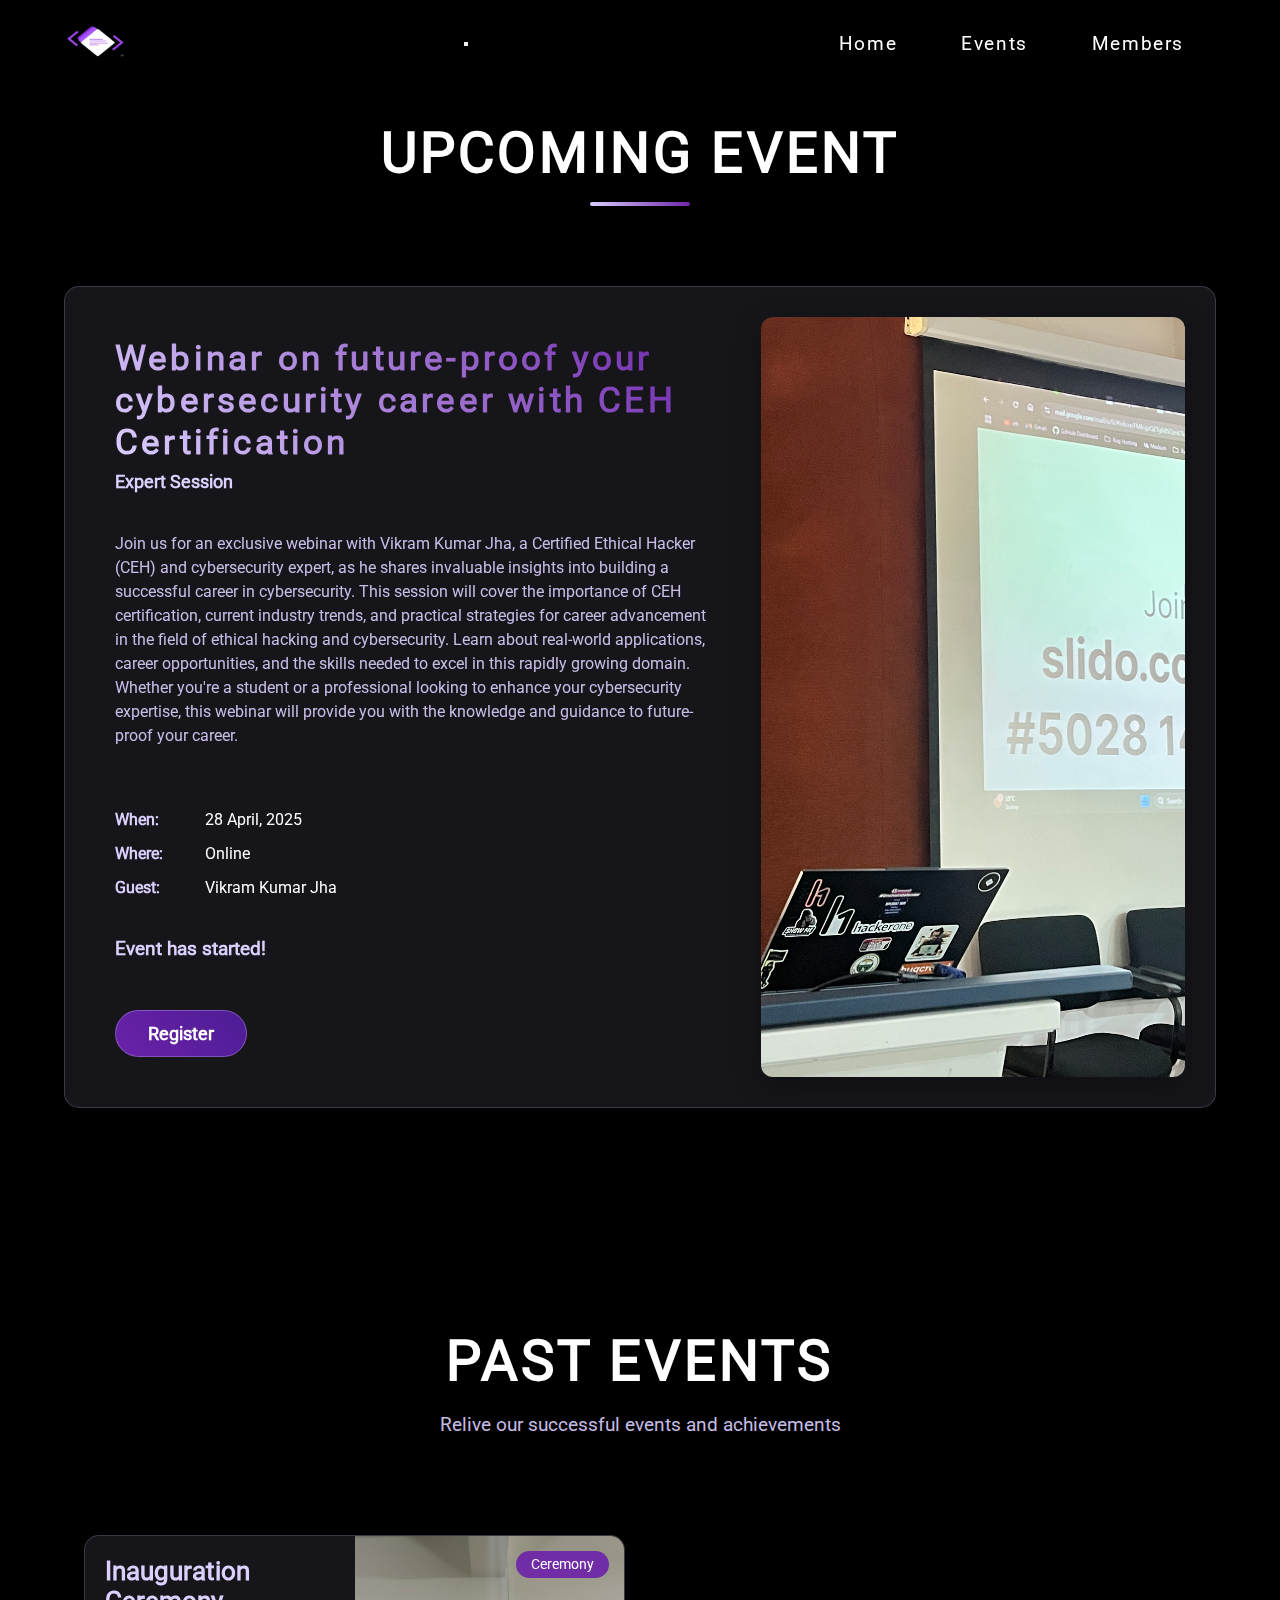
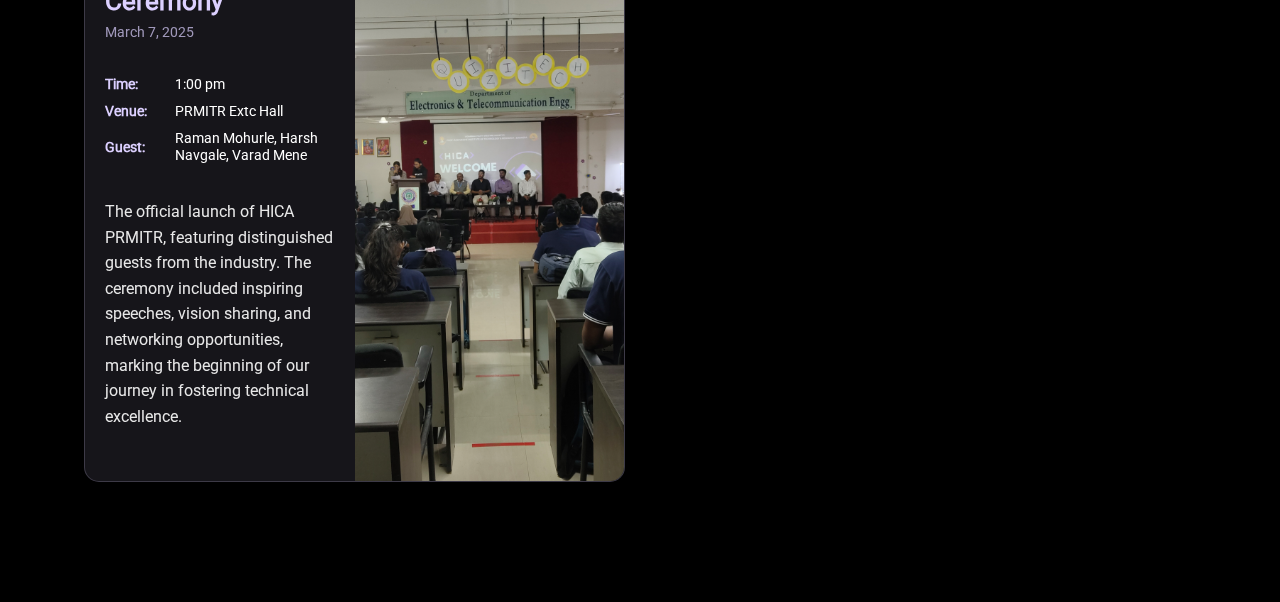
<file: pages/events.html>
<!DOCTYPE html>
<html lang="en">
<head>
    <meta charset="UTF-8">
    <meta name="viewport" content="width=device-width, initial-scale=1, maximum-scale=1, user-scalable=no">
    <meta name="description" content="HICA PRMITR Events - Discover our upcoming and past tech events, workshops, hackathons, and seminars." />
    <meta name="keywords" content="HICA PRMITR, Events, Tech Events, Workshops, Hackathons, Seminars, Study Jams">
    <meta name="author" content="HICA PRMITR Team">
    <title>Events - HICA PRMITR</title>
    <link rel="icon" type="image/x-icon" href="../public/images/Hica_logo.webp" alt="hica logo"/>
    <link rel="stylesheet" href="../stylesheets/events.css"/>
</head>
<body>
    <!----------- header------------->
    <div class="header">
        <div class="header_logo"><img class="header_logo_img" src="../public/images/byteblogger_img.png" loading="lazy" width="150" height="50" alt="HICA PRMITR Logo"/></div>
        <button class="hamburger" aria-label="Toggle menu">
            <span class="hamburger-line"></span>
            <span class="hamburger-line"></span>
            <span class="hamburger-line"></span>
        </button>
        <div class="navbar">
            <li class="navbar_li_item"><a class="navbar_link" href="../index.html"><p class="navbar_link_text">Home</p></a></li>
            <li class="navbar_li_item"><a class="navbar_link" href="./events.html"><p class="navbar_link_text">Events</p></a></li>
            <li class="navbar_li_item"><a class="navbar_link" href="./members.html"><p class="navbar_link_text">Members</p></a></li>
        </div>
    </div>

    <!----------- upcoming events------------->
    <div class="upcoming_events_container">
        <div class="section_title">
            <h2>Upcoming Event</h2>
            <div class="section_border"></div>
        </div>
        <div class="upcoming_events_content">
            <div class="event_card featured">
                <div class="event_info">
                    <div class="event_header">
                        <h3 class="event_title">Webinar on future-proof your cybersecurity career with CEH Certification</h3>
                        <p class="event_tagline">Expert Session</p>
                    </div>
                    <div class="event_description">
                        <p>Join us for an exclusive webinar with Vikram Kumar Jha, a Certified Ethical Hacker (CEH) and cybersecurity expert, as he shares invaluable insights into building a successful career in cybersecurity. This session will cover the importance of CEH certification, current industry trends, and practical strategies for career advancement in the field of ethical hacking and cybersecurity. Learn about real-world applications, career opportunities, and the skills needed to excel in this rapidly growing domain. Whether you're a student or a professional looking to enhance your cybersecurity expertise, this webinar will provide you with the knowledge and guidance to future-proof your career.</p>
                    </div>
                    <div class="event_details">
                        <div class="event_detail_item">
                            <span class="detail_label">When:</span>
                            <span class="detail_value">28 April, 2025</span>
                        </div>
                        <div class="event_detail_item">
                            <span class="detail_label">Where:</span>
                            <span class="detail_value">Online</span>
                        </div>
                        <div class="event_detail_item">
                            <span class="detail_label">Guest:</span>
                            <span class="detail_value">Vikram Kumar Jha</span>
                        </div>
                    </div>
                    <div class="countdown_section">
                        <h4>Event Starts In:</h4>
                        <div class="countdown">
                            <div class="time-box">
                                <span id="days">00</span>
                                <p>Days</p>
                            </div>
                            <div class="time-box">
                                <span id="hours">00</span>
                                <p>Hours</p>
                            </div>
                            <div class="time-box">
                                <span id="minutes">00</span>
                                <p>Minutes</p>
                            </div>
                            <div class="time-box">
                                <span id="seconds">00</span>
                                <p>Seconds</p>
                            </div>
                        </div>
                    </div>
                    <a href="https://forms.gle/vr4ZeECkXXUwEawq9" class="event_button">Register</a>
                </div>
                <div class="event_image">
                    <img src="../public/images/hica_img/IMG_6387.JPG" alt="Inauguration Ceremony" loading="lazy" width="500" height="300">
                </div>
            </div>
        </div>
    </div>

    <!----------- past events------------->
    <div class="past_events_container">
        <div class="section_title">
            <h2>Past Events</h2>
            <p>Relive our successful events and achievements</p>
        </div>
        <div class="past_events_grid">
            <!-- Event Template -->
            <!-- <div class="event_card">
                <div class="event_info">
                    <div class="event_header">
                        <h3>Cybersecurity Awareness and Career Development</h3>
                        <p class="event_date">March 28, 2025</p>
                    </div>
                    <div class="event_details">
                        <div class="event_detail_item">
                            <span class="detail_label">Time:</span>
                            <span class="detail_value">1:00 pm</span>
                        </div>
                        <div class="event_detail_item">
                            <span class="detail_label">Venue:</span>
                            <span class="detail_value">PRMITR Extc Hall</span>
                        </div>
                        <div class="event_detail_item">
                            <span class="detail_label">Guest:</span>
                            <span class="detail_value">Rajas pathak</span>
                        </div>
                    </div>
                    <p class="event_description">
                        An insightful session on cybersecurity awareness and career opportunities in the field. The event featured expert talks on industry trends, career paths, and essential skills needed for a successful career in cybersecurity.
                    </p>
                </div>
                <div class="event_image">
                    <img src="../public/images/hica_img/IMG_7125.JPG" alt="Tech Workshop" loading="lazy" width="500" height="300">
                    <div class="event_tag">Workshop</div>
                </div>
            </div> -->

            <div class="event_card">
                <div class="event_info">
                    <div class="event_header">
                        <h3>Inauguration Ceremony</h3>
                        <p class="event_date">March 7, 2025</p>
                    </div>
                    <div class="event_details">
                        <div class="event_detail_item">
                            <span class="detail_label">Time:</span>
                            <span class="detail_value">1:00 pm</span>
                        </div>
                        <div class="event_detail_item">
                            <span class="detail_label">Venue:</span>
                            <span class="detail_value">PRMITR Extc Hall</span>
                        </div>
                        <div class="event_detail_item">
                            <span class="detail_label">Guest:</span>
                            <span class="detail_value">Raman Mohurle, Harsh Navgale, Varad Mene</span>
                        </div>
                    </div>
                    <p class="event_description">
                        The official launch of HICA PRMITR, featuring distinguished guests from the industry. The ceremony included inspiring speeches, vision sharing, and networking opportunities, marking the beginning of our journey in fostering technical excellence.
                    </p>
                </div>
                <div class="event_image">
                    <img src="../public/images/hica_img/IMG_20250307_150409312.jpg" alt="Hackathon" loading="lazy" width="500" height="300">
                    <div class="event_tag">Ceremony</div>
                </div>
            </div>
        </div>
    </div>
    
    <script src="../scripts/countdown.js"></script>
    <script src="../scripts/mobile-nav.js"></script>
</body>
</html>
</file>
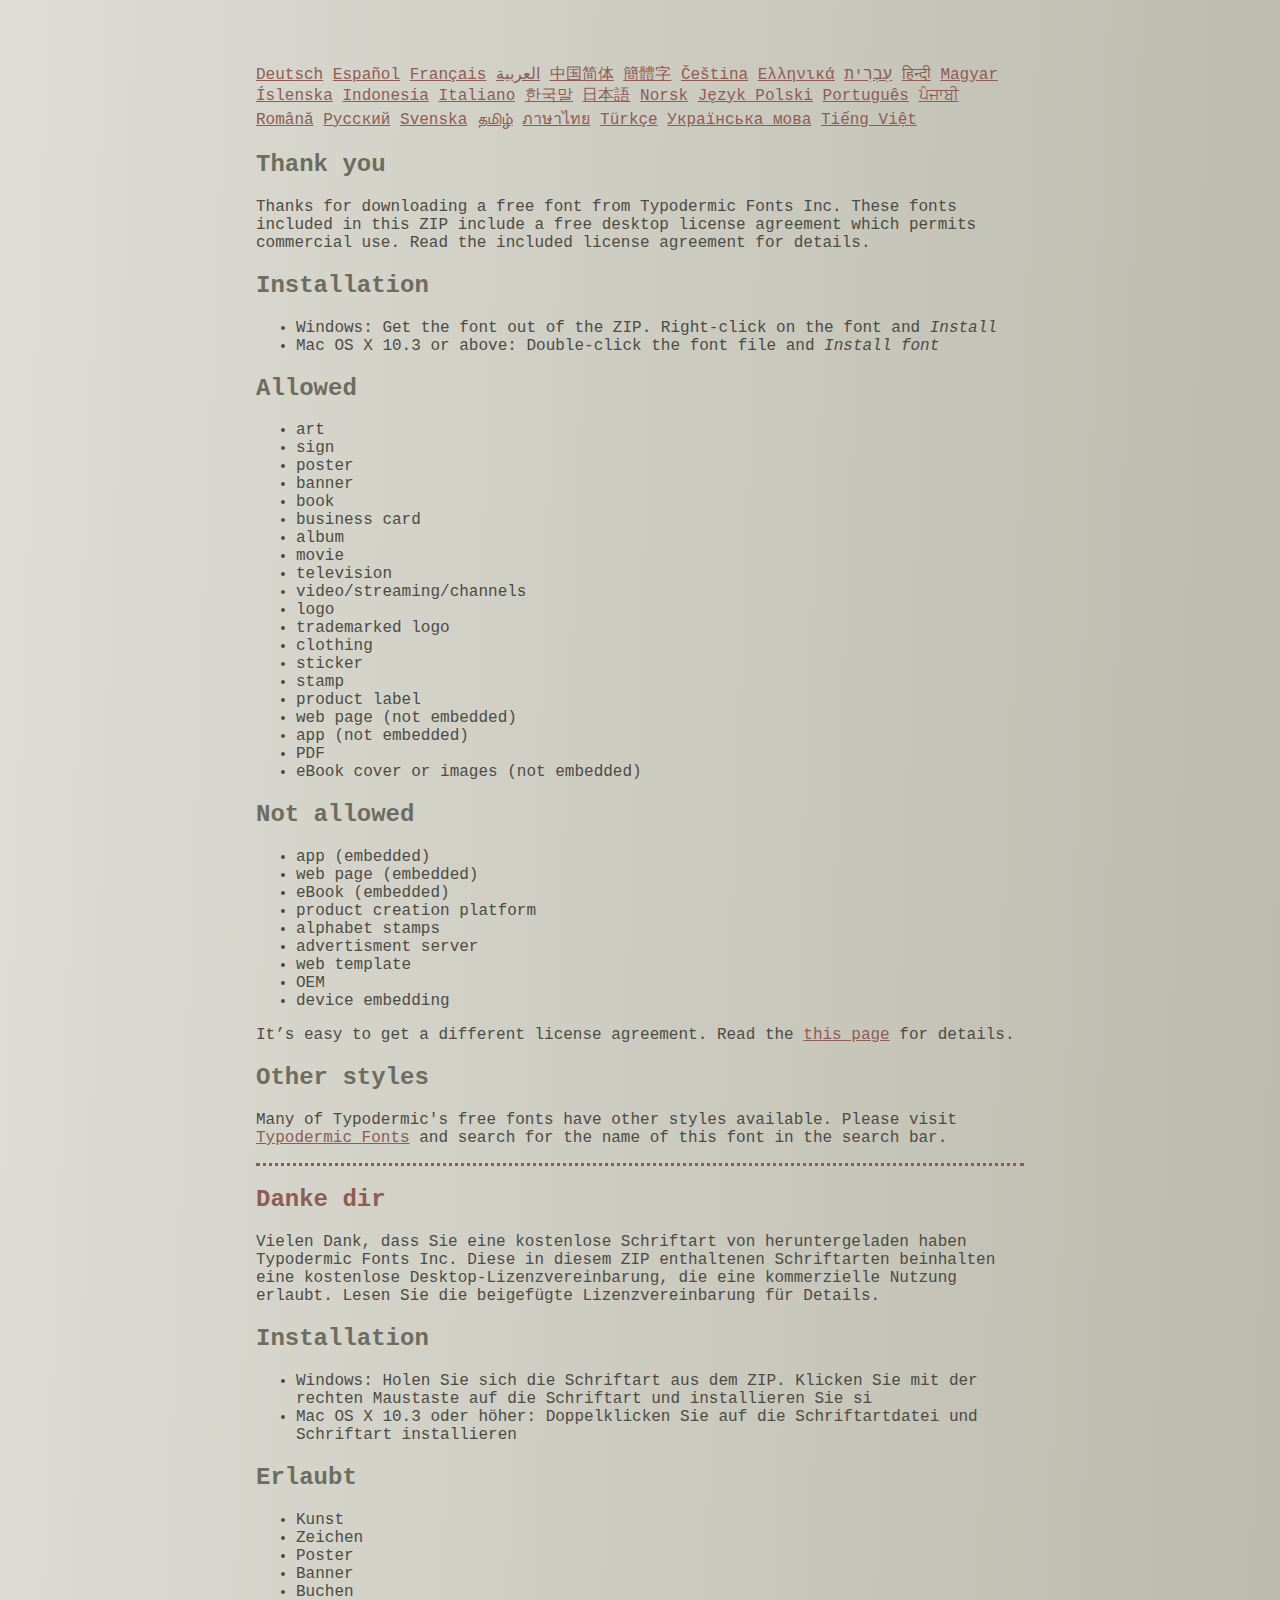
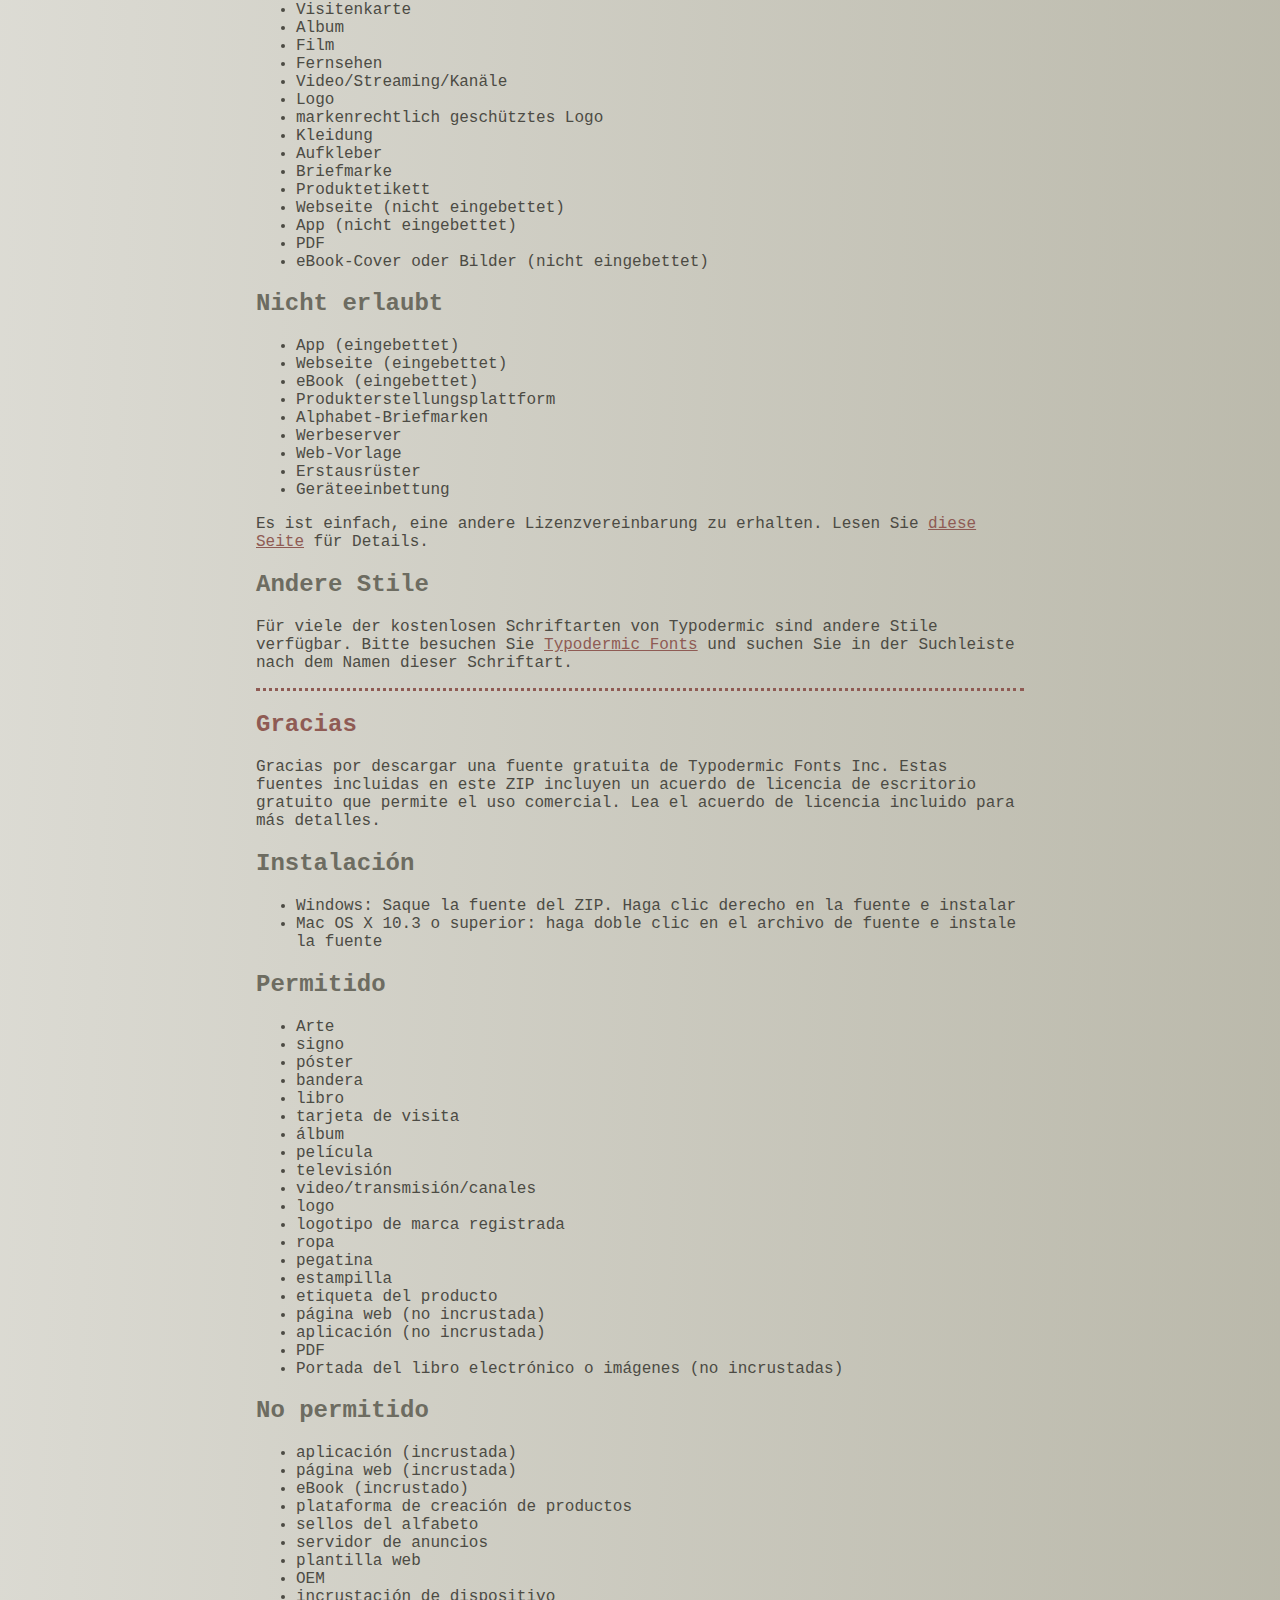
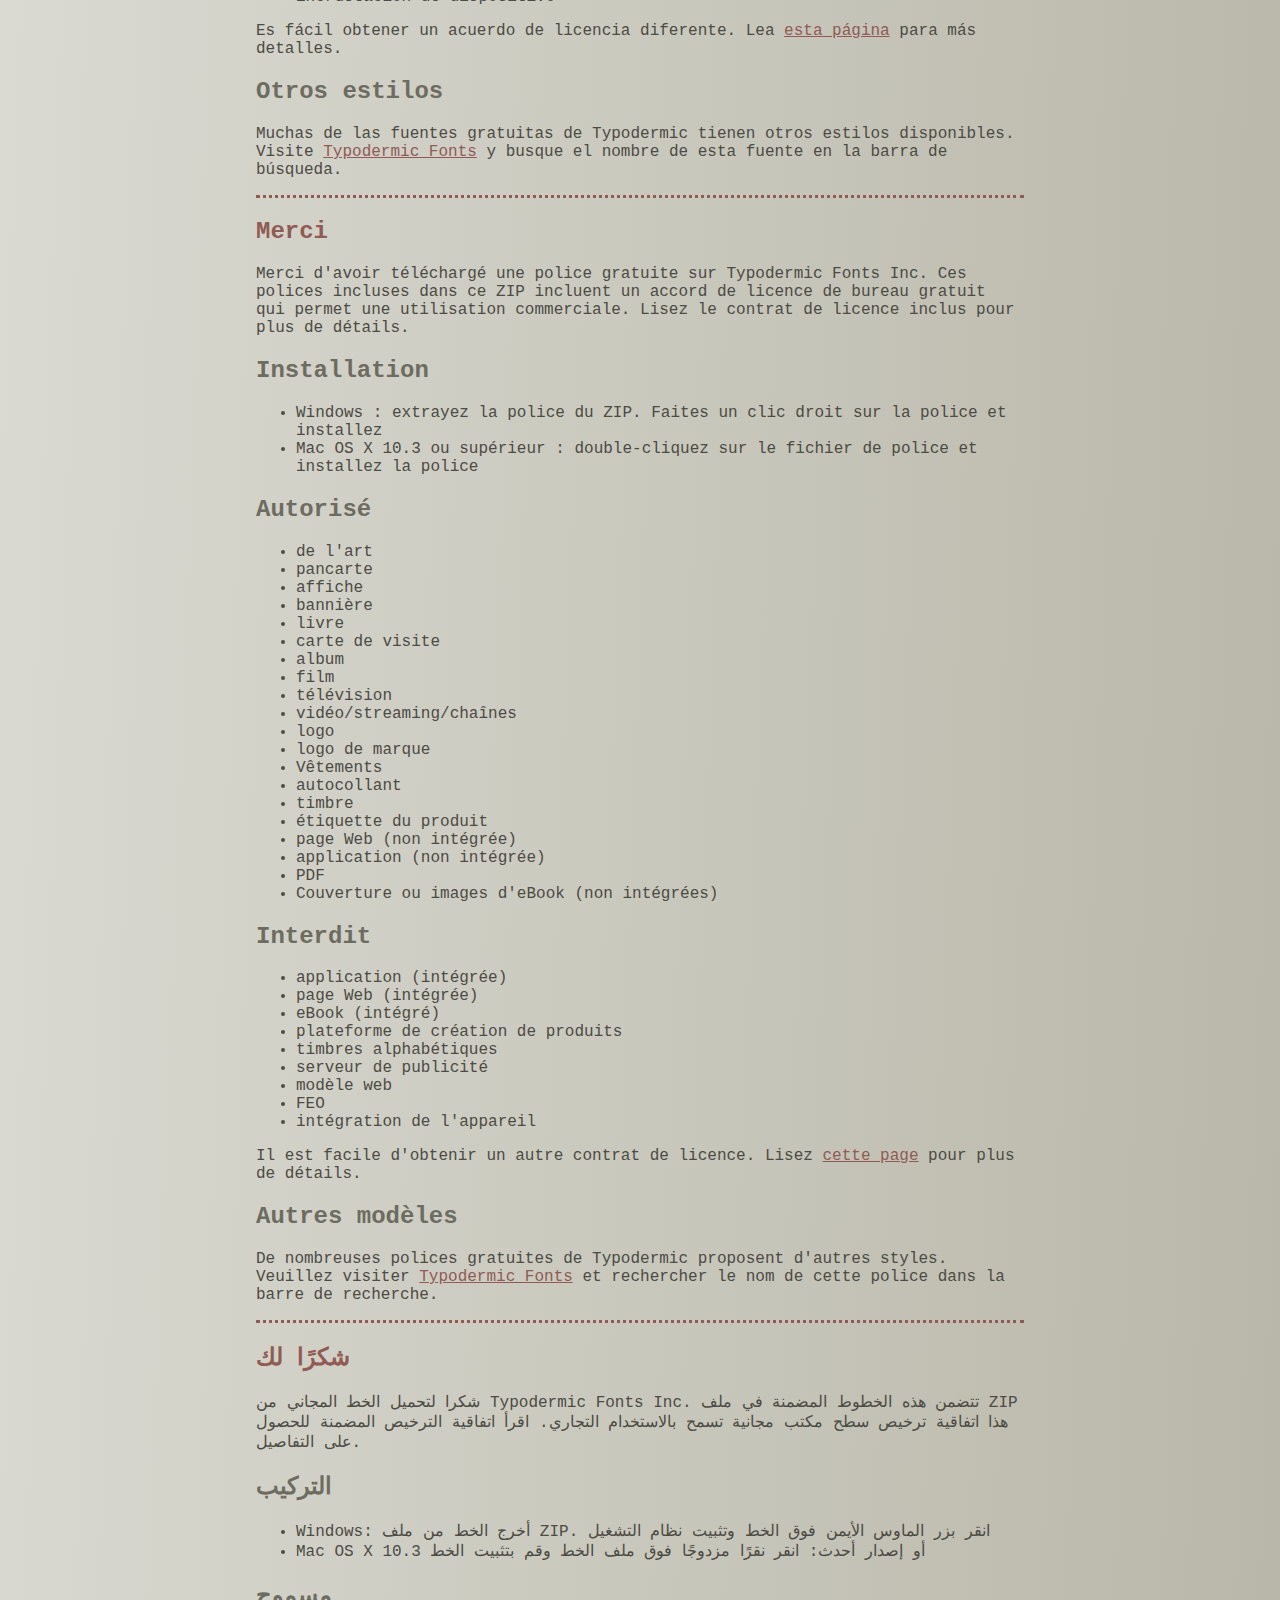
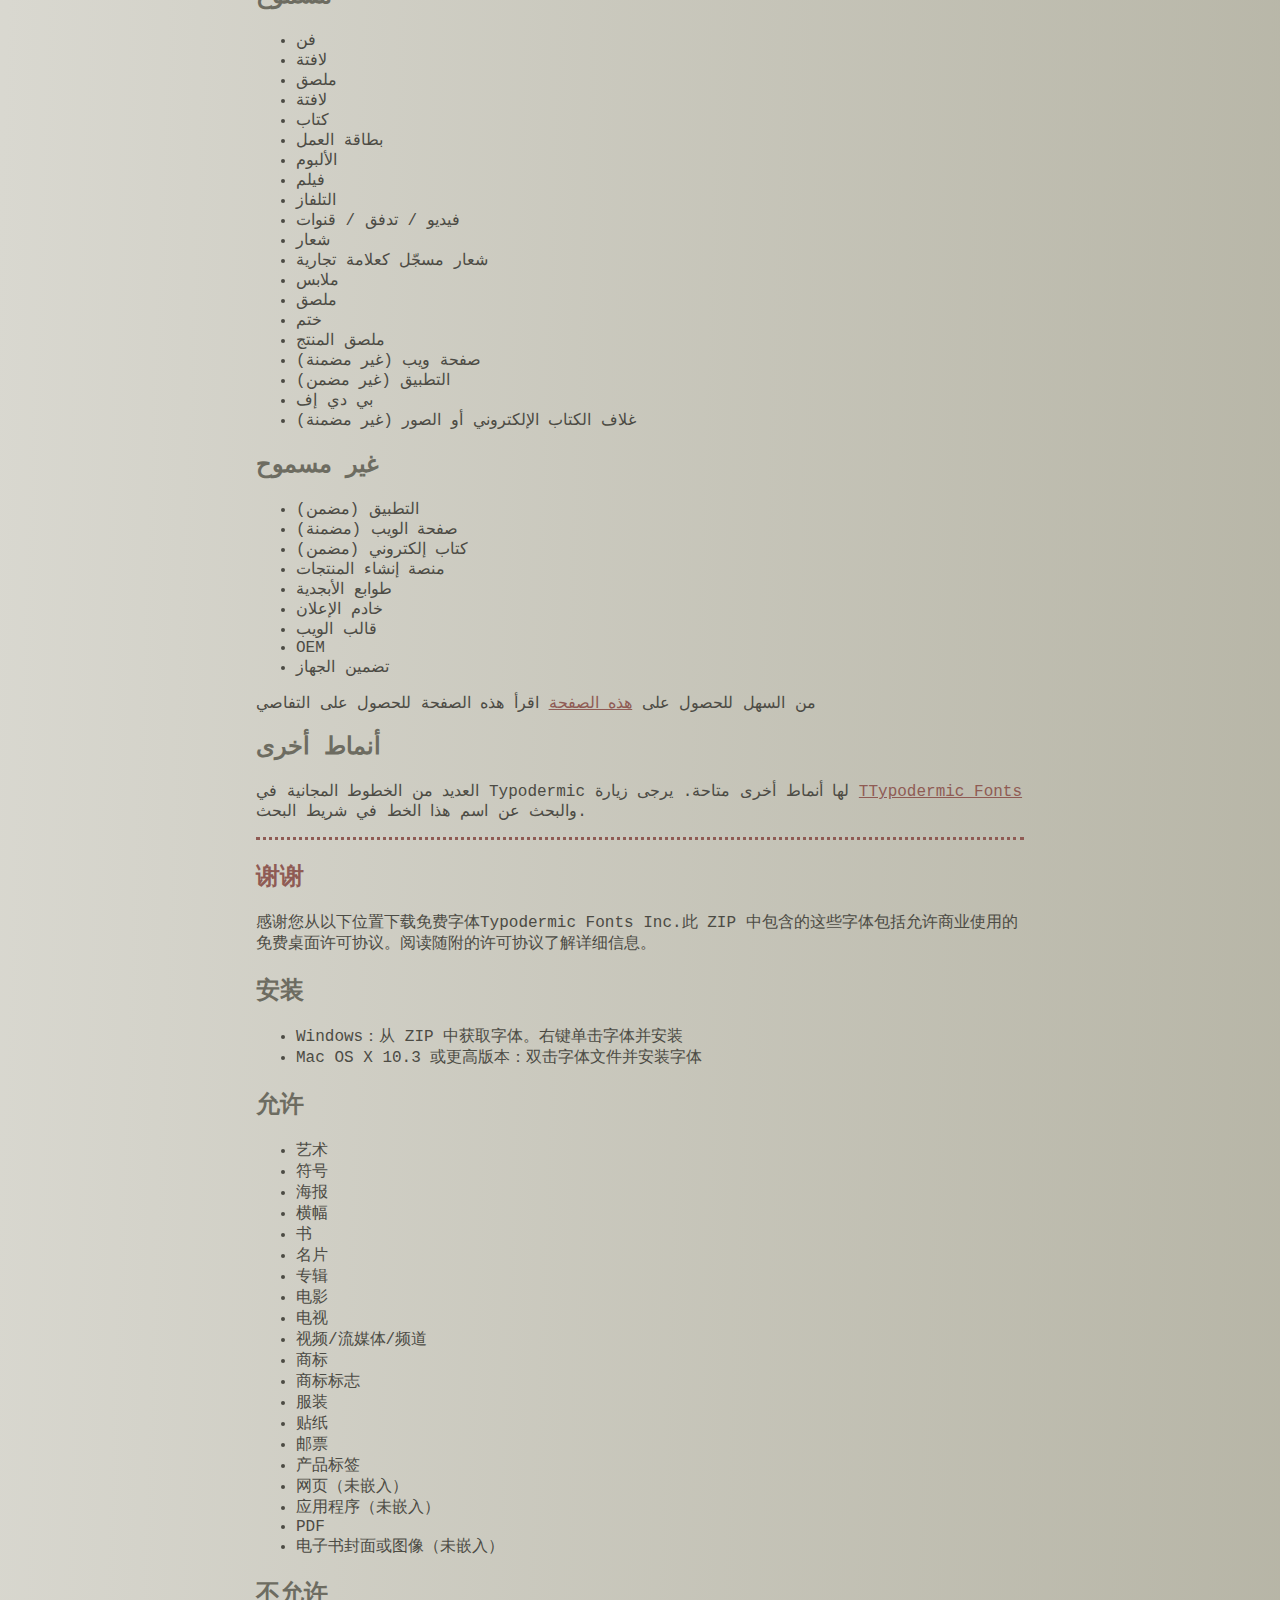
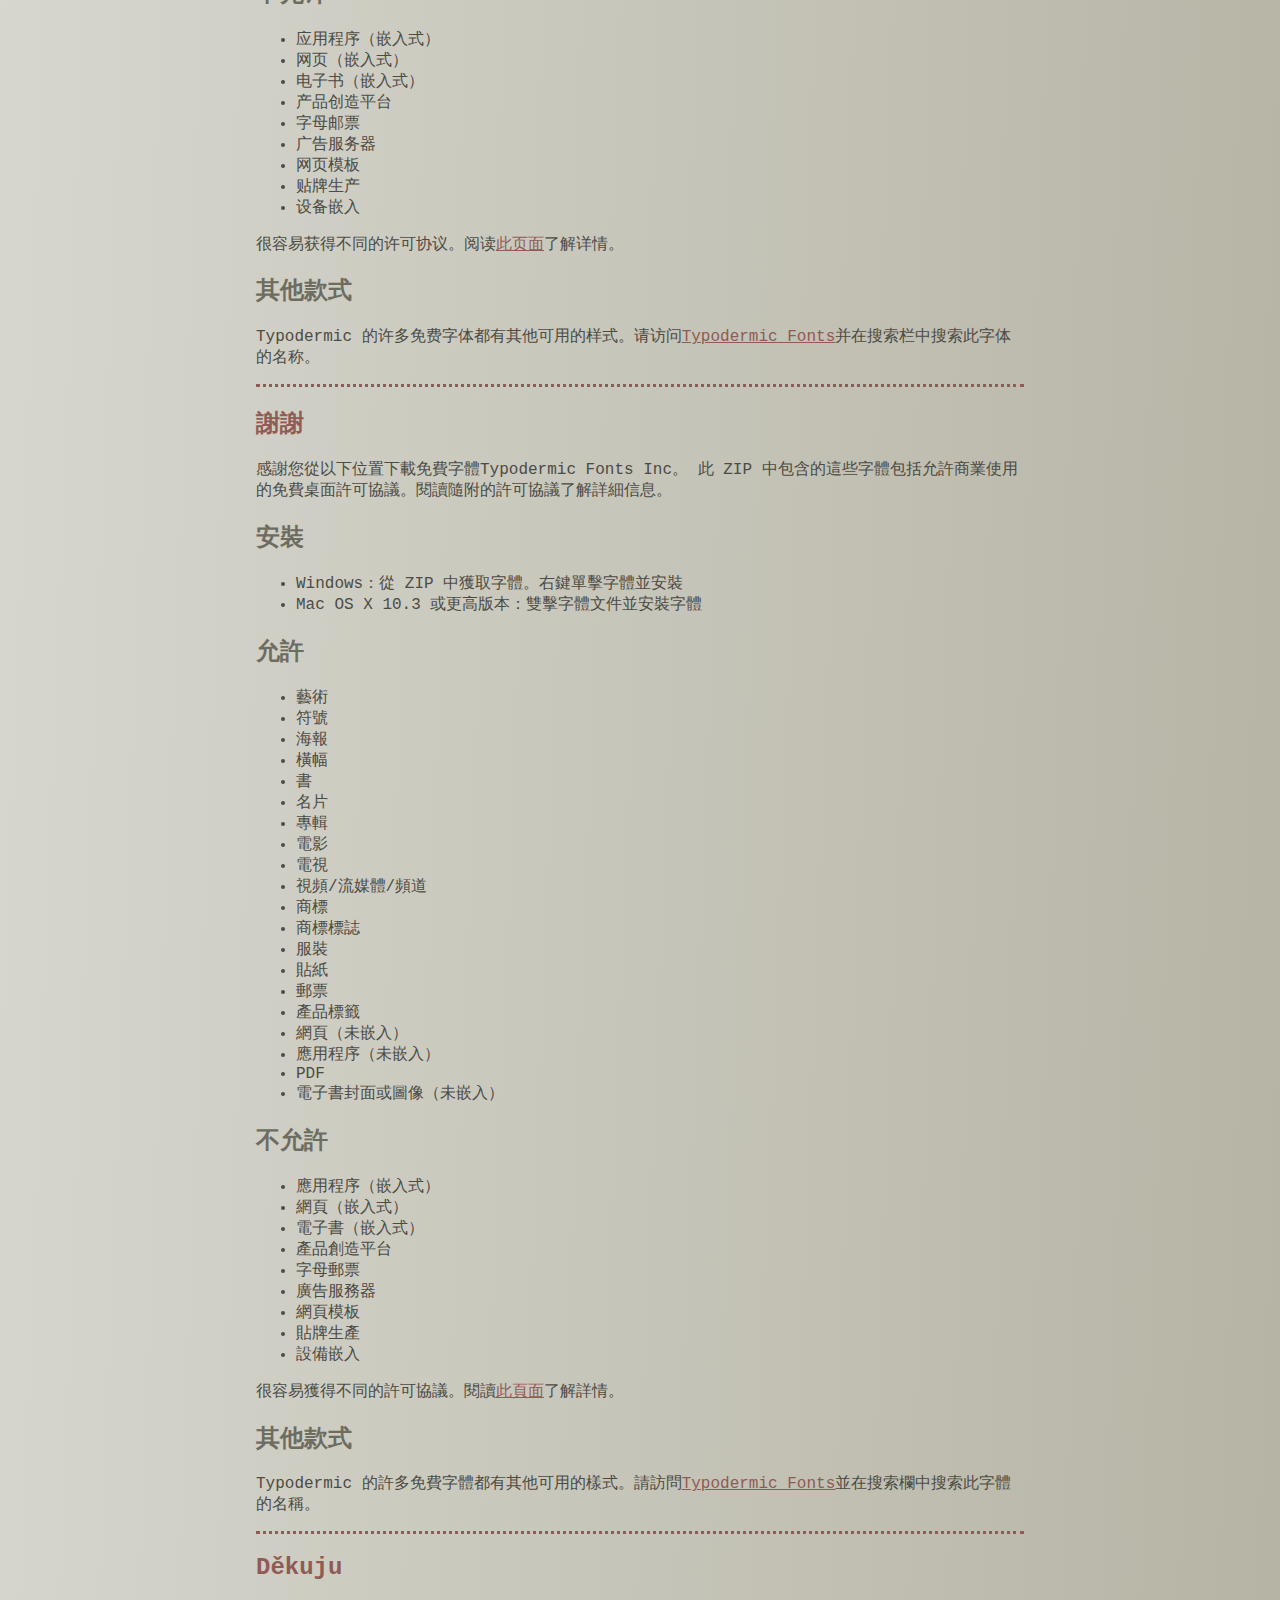
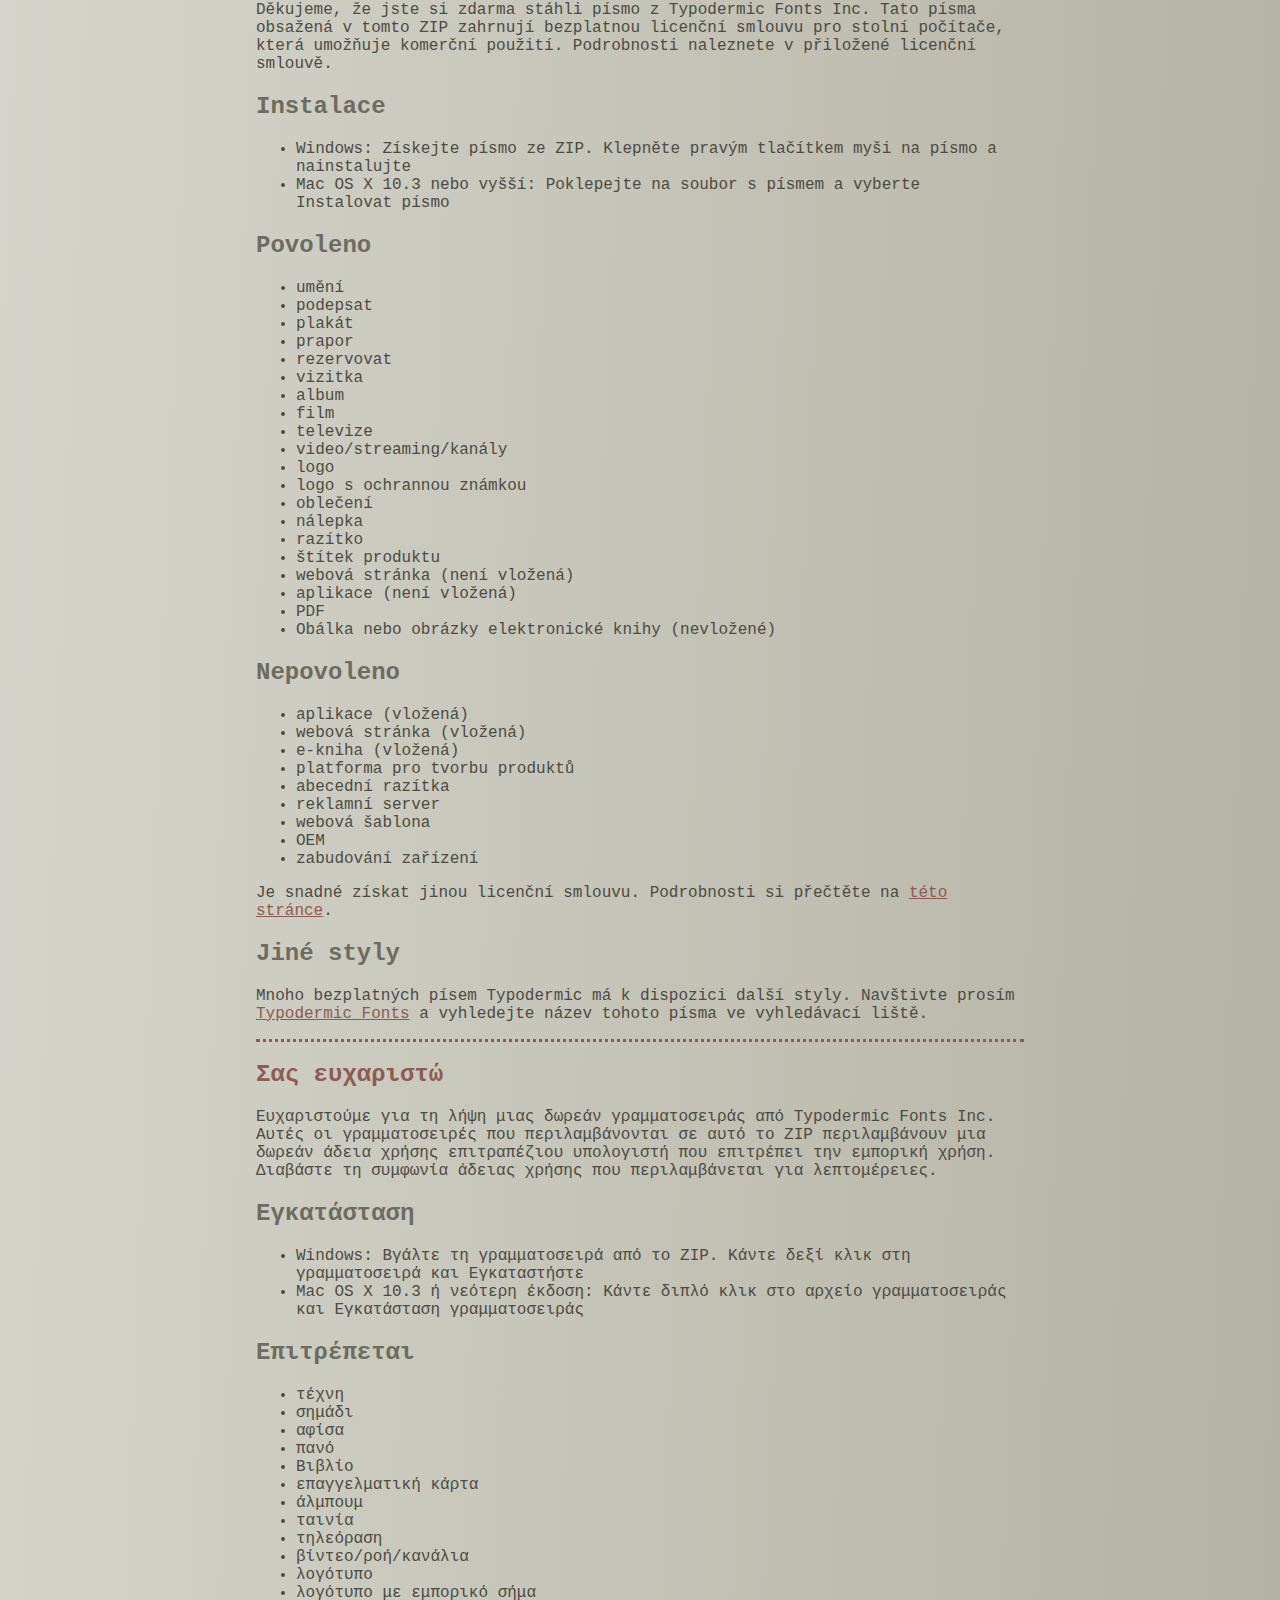
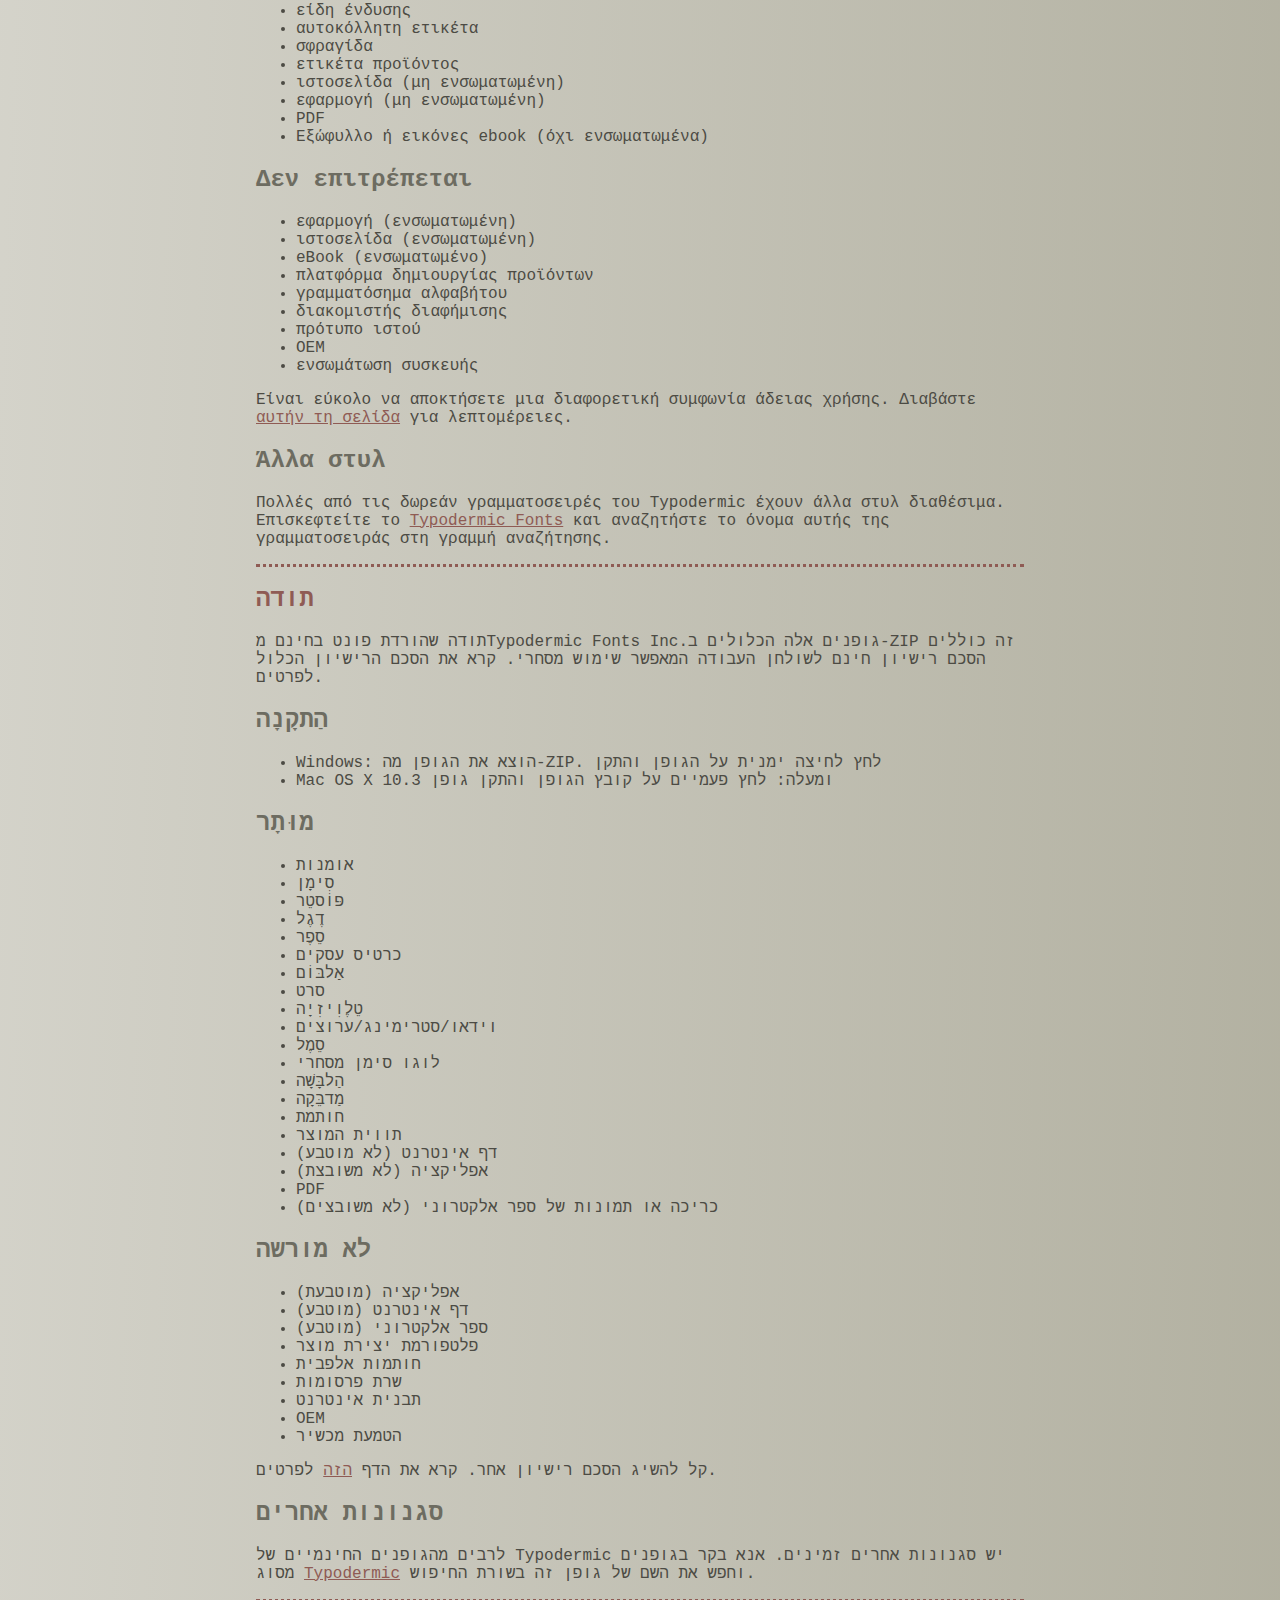
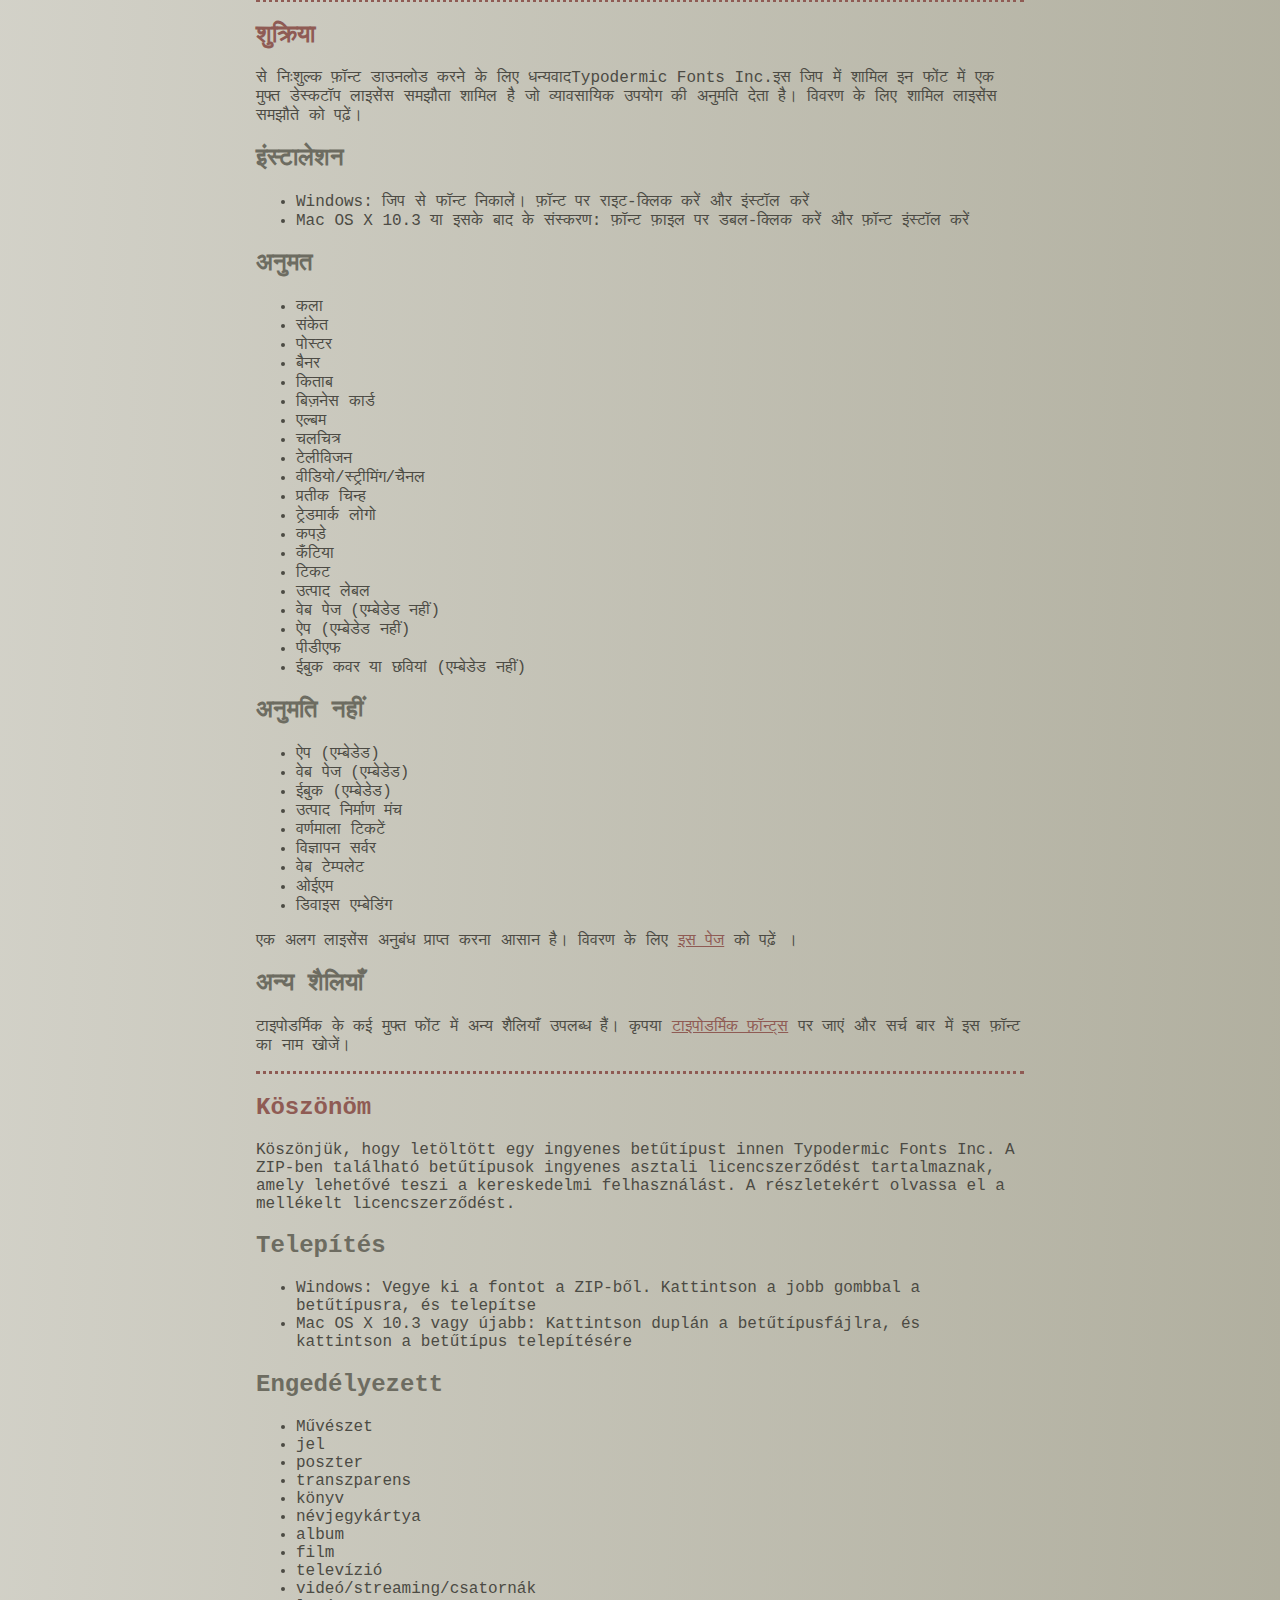
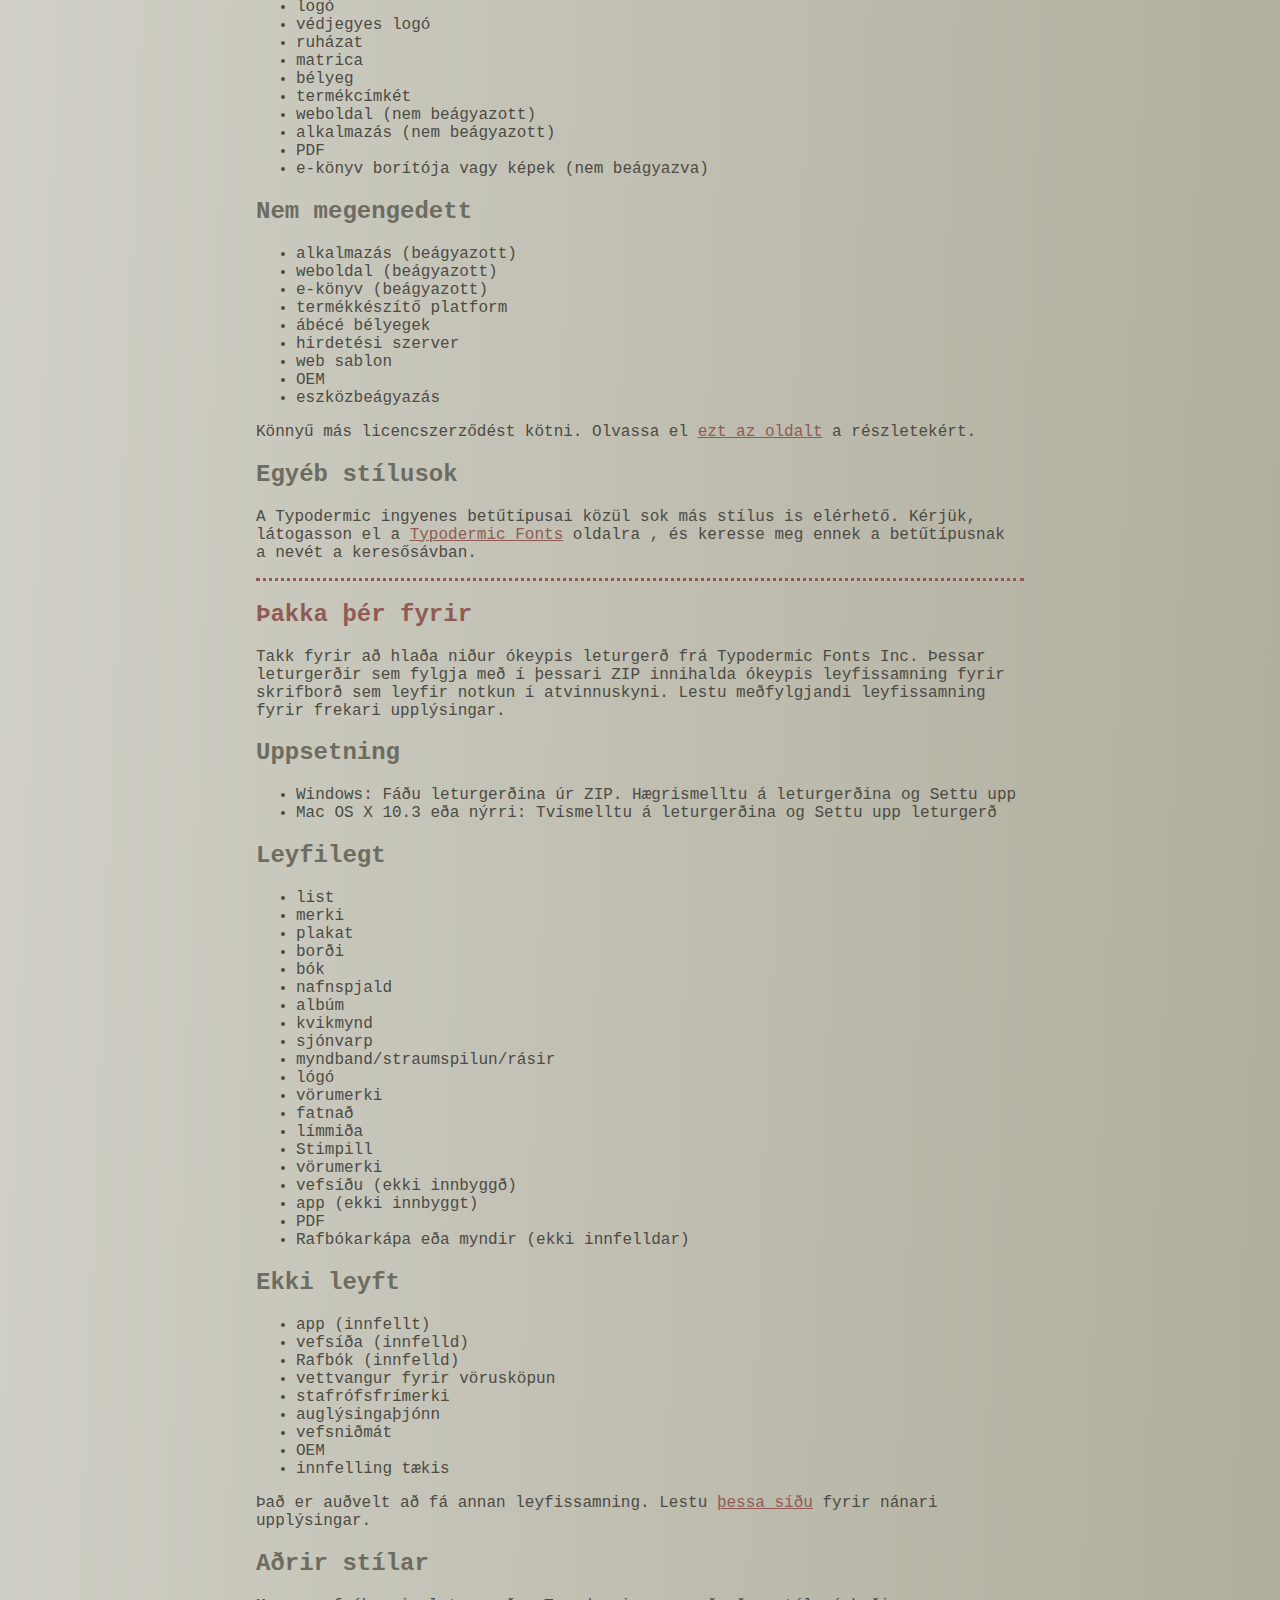
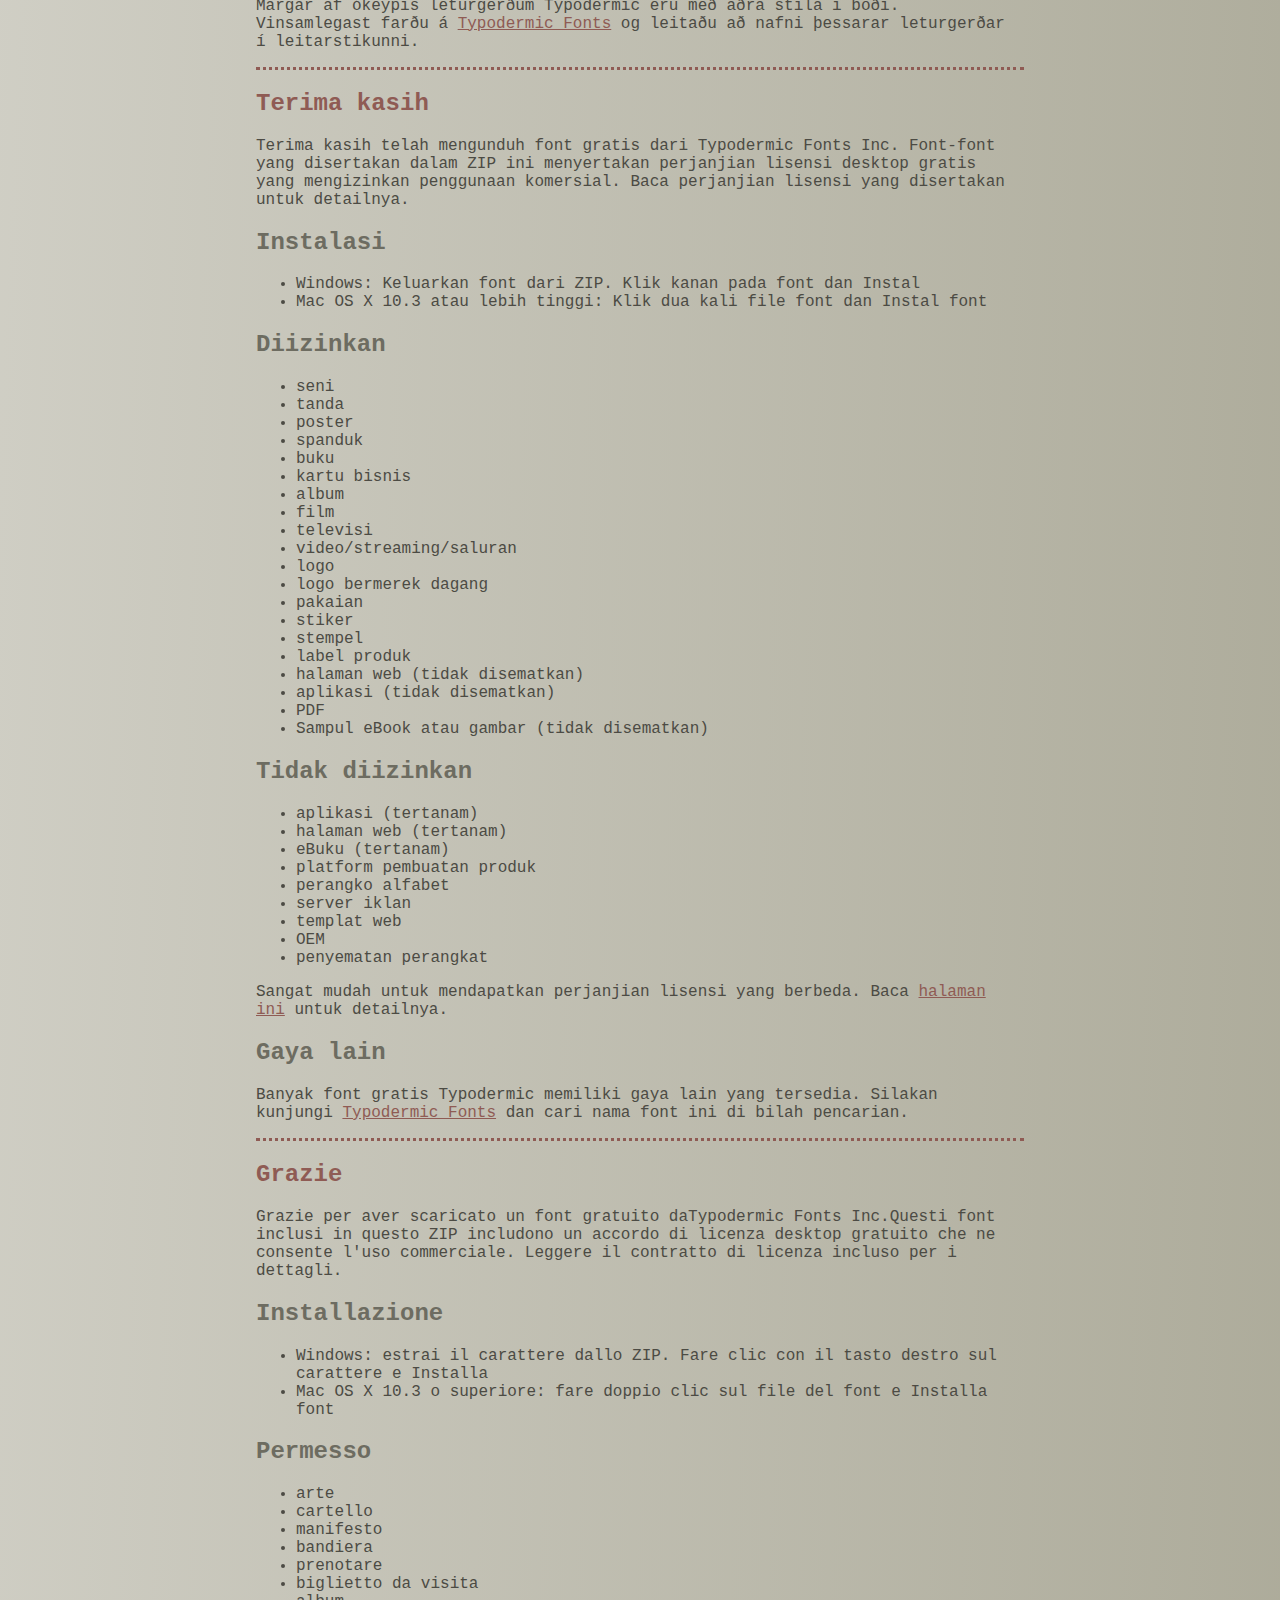
<file: public/fonts/Nasalization/read-this.html>
<head>
<meta http-equiv="Content-Type" content="text/html; charset=utf-8">
<title>Typodermic Fonts Inc. Free Font Instructions 2023</title>
<style type="text/css">
body {margin:30px 20% 120px 20%; padding:0px; font-family:Consolas, Courier, sans-serif; color:#4c4b44; background-color:#c2c1b3;
/* IE10 Consumer Preview */ 
background-image: -ms-linear-gradient(top left, #DEDDD6 0%, #9D9B87 100%);
/* Mozilla Firefox */ 
background-image: -moz-linear-gradient(top left, #DEDDD6 0%, #9D9B87 100%);
/* Opera */ 
background-image: -o-linear-gradient(top left, #DEDDD6 0%, #9D9B87 100%);
/* Webkit (Safari/Chrome 10) */ 
background-image: -webkit-gradient(linear, left top, right bottom, color-stop(0, #DEDDD6), color-stop(1, #9D9B87));
/* Webkit (Chrome 11+) */ 
background-image: -webkit-linear-gradient(top left, #DEDDD6 0%, #9D9B87 100%);
/* W3C Markup, IE10 Release Preview */ 
background-image: linear-gradient(to bottom right, #DEDDD6 0%, #9D9B87 100%);
	}
h2 {color:#6d6c61;}
a {color:#8f5b54;}
a:hover {color:#ffffff; background-color:#9a998c;}
hr.dotted {border: 0; border-top: 3px dotted #8f5b54;}
</style>
</head>

<body>

<br>

<p translate="no">
<a href="#German">Deutsch</a>
<a href="#Spanish">Español</a>
<a href="#French">Français</a>
<a href="#Arabic">العربية</a>
<a href="#Chinese">中国简体</a>
<a href="#Chinese(trad)">簡體字</a>
<a href="#Czech">Čeština</a>
<a href="#Greek">Ελληνικά</a>
<a href="#Hebrew">עִבְרִית</a>
<a href="#Hindi">हिन्दी</a>
<a href="#Hungarian">Magyar</a>
<a href="#Icelandic">Íslenska</a>
<a href="#Indonesian">Indonesia</a>
<a href="#Italian">Italiano</a>
<a href="#Korean">한국말</a>
<a href="#Japanese">日本語</a>
<a href="#Norwegian">Norsk</a>
<a href="#Polish">Język&nbsp;Polski</a>
<a href="#Portuguese">Português</a>
<a href="#Punjabi">ਪੰਜਾਬੀ</a>
<a href="#Romanian">Română</a>
<a href="#Russian">Русский</a>
<a href="#Swedish">Svenska</a>
<a href="#Tamil">தமிழ்</a>
<a href="#Thai">ภาษาไทย</a>
<a href="#Turkish">Türkçe</a>
<a href="#Ukrainian">Українська&nbsp;мова</a>
<a href="#Vietnamese">Tiếng&nbsp;Việt</a>
</p>

<h2>Thank you</h2>

<p>Thanks for downloading a free font from <span translate="no">Typodermic Fonts Inc.</span> These fonts included in this ZIP include a free desktop license agreement which permits commercial use. Read the included license agreement for details.</p>


<h2>Installation</h2>
<ul><li>Windows: Get the font out of the ZIP. Right-click on the font and <em>Install</em><li>Mac OS X 10.3 or above: Double-click the font file and <em>Install font</em></ul>

<h2>Allowed</h2>

<ul>
<li>art</li>
<li>sign</li>
<li>poster</li>
<li>banner</li>
<li>book</li>
<li>business card</li>
<li>album</li>
<li>movie</li>
<li>television</li>
<li>video/streaming/channels</li>
<li>logo</li>
<li>trademarked logo</li>
<li>clothing</li>
<li>sticker</li>
<li>stamp</li>
<li>product label</li>
<li>web page (not embedded)</li>
<li>app (not embedded)</li>
<li>PDF</li>
<li>eBook cover or images (not embedded)</li>
</ul>

<h2>Not allowed</h2>

<ul>
<li>app (embedded)</li>
<li>web page (embedded)</li>
<li>eBook (embedded)</li>
<li>product creation platform</li>
<li>alphabet stamps</li>
<li>advertisment server</li>
<li>web template</li>
<li>OEM</li>
<li>device embedding</li>
</ul>

<p>It&rsquo;s easy to get a different license agreement. Read the <a href="https://typodermicfonts.com/license/">this page</a> for details. </p>

<h2>Other styles</h2>

<p>Many of Typodermic's free fonts have other styles available. Please visit <a href="https://typodermicfonts.com">Typodermic Fonts</a> and search for the name of this font in the search bar.</p>

<hr class="dotted">

<h2><a id="German">Danke dir</a></h2>

<p>Vielen Dank, dass Sie eine kostenlose Schriftart von heruntergeladen haben Typodermic Fonts Inc. Diese in diesem ZIP enthaltenen Schriftarten beinhalten eine kostenlose Desktop-Lizenzvereinbarung, die eine kommerzielle Nutzung erlaubt. Lesen Sie die beigefügte Lizenzvereinbarung für Details.</p>


<h2>Installation</h2>
<ul><li>Windows: Holen Sie sich die Schriftart aus dem ZIP. Klicken Sie mit der rechten Maustaste auf die Schriftart und installieren Sie si<li>Mac OS X 10.3 oder höher: Doppelklicken Sie auf die Schriftartdatei und Schriftart installieren </ul>

<h2>Erlaubt</h2>

<ul>
<li>Kunst</li>
<li>Zeichen</li>
<li>Poster</li>
<li>Banner</li>
<li>Buchen</li>
<li>Visitenkarte</li>
<li>Album</li>
<li>Film</li>
<li>Fernsehen</li>
<li>Video/Streaming/Kanäle</li>
<li>Logo</li>
<li>markenrechtlich geschütztes Logo</li>
<li>Kleidung</li>
<li>Aufkleber</li>
<li>Briefmarke</li>
<li>Produktetikett</li>
<li>Webseite (nicht eingebettet)</li>
<li>App (nicht eingebettet)</li>
<li>PDF</li>
<li>eBook-Cover oder Bilder (nicht eingebettet)</li>
</ul>

<h2>Nicht erlaubt</h2>

<ul>
<li>App (eingebettet)</li>
<li>Webseite (eingebettet)</li>
<li>eBook (eingebettet)</li>
<li>Produkterstellungsplattform</li>
<li>Alphabet-Briefmarken</li>
<li>Werbeserver</li>
<li>Web-Vorlage</li>
<li>Erstausrüster</li>
<li>Geräteeinbettung</li>
</ul>

<p>Es ist einfach, eine andere Lizenzvereinbarung zu erhalten. Lesen Sie <a href="https://typodermicfonts.com/license/">diese Seite</a> für Details.</p>

<h2>Andere Stile</h2>

<p>Für viele der kostenlosen Schriftarten von Typodermic sind andere Stile verfügbar. Bitte besuchen Sie <a href="https://typodermicfonts.com">Typodermic Fonts</a> und suchen Sie in der Suchleiste nach dem Namen dieser Schriftart.</p>


<hr class="dotted">

<h2><a id="Spanish">Gracias</a></h2>

<p>Gracias por descargar una fuente gratuita de Typodermic Fonts Inc. Estas fuentes incluidas en este ZIP incluyen un acuerdo de licencia de escritorio gratuito que permite el uso comercial. Lea el acuerdo de licencia incluido para más detalles.</p>


<h2>Instalación</h2>
<ul><li>Windows: Saque la fuente del ZIP. Haga clic derecho en la fuente e instalar <li>Mac OS X 10.3 o superior: haga doble clic en el archivo de fuente e instale la fuente</ul>

<h2>Permitido</h2>

<ul>
<li>Arte</li>
<li>signo</li>
<li>póster</li>
<li>bandera</li>
<li>libro</li>
<li>tarjeta de visita</li>
<li>álbum</li>
<li>película</li>
<li>televisión</li>
<li>video/transmisión/canales</li>
<li>logo</li>
<li>logotipo de marca registrada</li>
<li>ropa</li>
<li>pegatina</li>
<li>estampilla</li>
<li>etiqueta del producto</li>
<li>página web (no incrustada)</li>
<li>aplicación (no incrustada)</li>
<li>PDF</li>
<li>Portada del libro electrónico o imágenes (no incrustadas)</li>
</ul>


<h2>No permitido</h2>

<ul>
<li>aplicación (incrustada)</li>
<li>página web (incrustada)</li>
<li>eBook (incrustado)</li>
<li>plataforma de creación de productos</li>
<li>sellos del alfabeto</li>
<li>servidor de anuncios</li>
<li>plantilla web</li>
<li>OEM</li>
<li>incrustación de dispositivo</li>
</ul>

<p>Es fácil obtener un acuerdo de licencia diferente. Lea <a href="https://typodermicfonts.com/license/">esta página</a> para más detalles.</p>

<h2>Otros estilos</h2>

<p>Muchas de las fuentes gratuitas de Typodermic tienen otros estilos disponibles. Visite  <a href="https://typodermicfonts.com">Typodermic Fonts</a> y busque el nombre de esta fuente en la barra de búsqueda.</p>


<hr class="dotted">

<h2><a id="French">Merci</a></h2>

<p>Merci d'avoir téléchargé une police gratuite sur Typodermic Fonts Inc. Ces polices incluses dans ce ZIP incluent un accord de licence de bureau gratuit qui permet une utilisation commerciale. Lisez le contrat de licence inclus pour plus de détails.</p>


<h2>Installation</h2>
<ul><li>Windows : extrayez la police du ZIP. Faites un clic droit sur la police et installez<li>Mac OS X 10.3 ou supérieur : double-cliquez sur le fichier de police et installez la police</ul>
  



<h2>Autorisé</h2>

<ul>
<li>de l'art</li>
<li>pancarte</li>
<li>affiche</li>
<li>bannière</li>
<li>livre</li>
<li>carte de visite</li>
<li>album</li>
<li>film</li>
<li>télévision</li>
<li>vidéo/streaming/chaînes</li>
<li>logo</li>
<li>logo de marque</li>
<li>Vêtements</li>
<li>autocollant</li>
<li>timbre</li>
<li>étiquette du produit</li>
<li>page Web (non intégrée)</li>
<li>application (non intégrée)</li>
<li>PDF</li>
<li>Couverture ou images d'eBook (non intégrées)</li>
</ul>
 


<h2>Interdit</h2>

<ul>
<li>application (intégrée)</li>
<li>page Web (intégrée)</li>
<li>eBook (intégré)</li>
<li>plateforme de création de produits</li>
<li>timbres alphabétiques</li>
<li>serveur de publicité</li>
<li>modèle web</li>
<li>FEO</li>
<li>intégration de l'appareil</li>
</ul>

<p>Il est facile d'obtenir un autre contrat de licence. Lisez  <a href="https://typodermicfonts.com/license/">cette page</a> pour plus de détails.</p>

<h2>Autres modèles</h2>

<p>De nombreuses polices gratuites de Typodermic proposent d'autres styles. Veuillez visiter  <a href="https://typodermicfonts.com">Typodermic Fonts</a> et rechercher le nom de cette police dans la barre de recherche.</p>


<hr class="dotted">

<h2><a id="Arabic">شكرًا لك</a></h2>

<p>

شكرا لتحميل الخط المجاني من Typodermic Fonts Inc. تتضمن هذه الخطوط المضمنة في ملف ZIP هذا اتفاقية ترخيص سطح مكتب مجانية تسمح بالاستخدام التجاري. اقرأ اتفاقية الترخيص المضمنة للحصول على التفاصيل.</p>


<h2>التركيب</h2>
<ul><li>Windows: أخرج الخط من ملف ZIP. انقر بزر الماوس الأيمن فوق الخط وتثبيت
    نظام التشغيل <li>Mac OS X 10.3 أو إصدار أحدث: انقر نقرًا مزدوجًا فوق ملف الخط وقم بتثبيت الخط</em></ul>

<h2>مسموح</h2>

<ul>
<li>فن</li>
<li>لافتة</li>
<li>ملصق</li>
<li>لافتة</li>
<li>كتاب</li>
<li>بطاقة العمل</li>
<li>الألبوم</li>
<li>فيلم</li>
<li>التلفاز</li>
<li>فيديو / تدفق / قنوات</li>
<li>شعار</li>
<li>شعار مسجّل كعلامة تجارية</li>
<li>ملابس</li>
<li>ملصق</li>
<li>ختم</li>
<li>ملصق المنتج</li>
<li>صفحة ويب (غير مضمنة)</li>
<li>التطبيق (غير مضمن)</li>
<li>بي دي إف</li>
<li>غلاف الكتاب الإلكتروني أو الصور (غير مضمنة)</li>
</ul>

<h2>غير مسموح</h2>

<ul>
<li>التطبيق (مضمن)</li>
<li>صفحة الويب (مضمنة)</li>
<li>كتاب إلكتروني (مضمن)</li>
<li>منصة إنشاء المنتجات</li>
<li>طوابع الأبجدية</li>
<li>خادم الإعلان</li>
<li>قالب الويب</li>
<li>OEM</li>
<li>تضمين الجهاز</li>
</ul>

<p>من السهل  للحصول على <a href="https://typodermicfonts.com/license/">هذه الصفحة</a>  اقرأ هذه الصفحة للحصول على التفاصي</p>


<h2>أنماط أخرى</h2>

<p>العديد من الخطوط المجانية في Typodermic لها أنماط أخرى متاحة. يرجى زيارة <a href="https://typodermicfonts.com">TTypodermic Fonts</a> والبحث عن اسم هذا الخط في شريط البحث.</p>


<hr class="dotted">

<h2><a id="Chinese">谢谢</a></h2>

<p>感谢您从以下位置下载免费字体Typodermic Fonts Inc.此 ZIP 中包含的这些字体包括允许商业使用的免费桌面许可协议。阅读随附的许可协议了解详细信息。</p>


<h2>安装</h2>
<ul><li>Windows：从 ZIP 中获取字体。右键单击字体并安装<li>Mac OS X 10.3 或更高版本：双击字体文件并安装字体 </ul>

<h2>允许</h2>





<ul>
<li>艺术</li>
<li>符号</li>
<li>海报</li>
<li>横幅</li>
<li>书</li>
<li>名片</li>
<li>专辑</li>
<li>电影</li>
<li>电视</li>
<li>视频/流媒体/频道</li>
<li>商标</li>
<li>商标标志</li>
<li>服装</li>
<li>贴纸</li>
<li>邮票</li>
<li>产品标签</li>
<li>网页（未嵌入）</li>
<li>应用程序（未嵌入）</li>
<li>PDF</li>
<li>电子书封面或图像（未嵌入）</li>
</ul>

<h2>不允许</h2>

<ul>
<li>应用程序（嵌入式）</li>
<li>网页（嵌入式）</li>
<li>电子书（嵌入式）</li>
<li>产品创造平台</li>
<li>字母邮票</li>
<li>广告服务器</li>
<li>网页模板</li>
<li>贴牌生产</li>
<li>设备嵌入</li>
</ul>

<p>很容易获得不同的许可协议。阅读<a href="https://typodermicfonts.com/license/">此页面</a>了解详情。</p>

<h2>其他款式</h2>

<p>Typodermic 的许多免费字体都有其他可用的样式。请访问<a href="https://typodermicfonts.com">Typodermic Fonts</a>并在搜索栏中搜索此字体的名称。</p>


<hr class="dotted">

<h2><a id="Chinese(trad)">謝謝</a></h2>

<p>感謝您從以下位置下載免費字體Typodermic Fonts Inc。 此 ZIP 中包含的這些字體包括允許商業使用的免費桌面許可協議。閱讀隨附的許可協議了解詳細信息。</p>


<h2>安裝</h2>
<ul><li>Windows：從 ZIP 中獲取字體。右鍵單擊字體並安裝<li>Mac OS X 10.3 或更高版本：雙擊字體文件並安裝字體 </ul>

<h2>允許</h2>

<ul>
<li>藝術</li>
<li>符號</li>
<li>海報</li>
<li>橫幅</li>
<li>書</li>
<li>名片</li>
<li>專輯</li>
<li>電影</li>
<li>電視</li>
<li>視頻/流媒體/頻道</li>
<li>商標</li>
<li>商標標誌</li>
<li>服裝</li>
<li>貼紙</li>
<li>郵票</li>
<li>產品標籤</li>
<li>網頁（未嵌入）</li>
<li>應用程序（未嵌入）</li>
<li>PDF</li>
<li>電子書封面或圖像（未嵌入）</li>


</ul>

<h2>不允許</h2>

<ul>
<li>應用程序（嵌入式）</li>
<li>網頁（嵌入式）</li>
<li>電子書（嵌入式）</li>
<li>產品創造平台</li>
<li>字母郵票</li>
<li>廣告服務器</li>
<li>網頁模板</li>
<li>貼牌生產</li>
<li>設備嵌入</li>
</ul>

<p>很容易獲得不同的許可協議。閱讀<a href="https://typodermicfonts.com/license/">此頁面</a>了解詳情。</p>

<h2>其他款式</h2>

<p>Typodermic 的許多免費字體都有其他可用的樣式。請訪問<a href="https://typodermicfonts.com">Typodermic Fonts</a>並在搜索欄中搜索此字體的名稱。</p>


<hr class="dotted">

<h2><a id="Czech">Děkuju</a></h2>

<p>Děkujeme, že jste si zdarma stáhli písmo z Typodermic Fonts Inc. Tato písma obsažená v tomto ZIP zahrnují bezplatnou licenční smlouvu pro stolní počítače, která umožňuje komerční použití. Podrobnosti naleznete v přiložené licenční smlouvě.</p>


<h2>Instalace</h2>
<ul><li>Windows: Získejte písmo ze ZIP. Klepněte pravým tlačítkem myši na písmo a nainstalujte <li>Mac OS X 10.3 nebo vyšší: Poklepejte na soubor s písmem a vyberte Instalovat písmo </ul>

<h2>Povoleno</h2>

<ul>
<li>umění</li>
<li>podepsat</li>
<li>plakát</li>
<li>prapor</li>
<li>rezervovat</li>
<li>vizitka</li>
<li>album</li>
<li>film</li>
<li>televize</li>
<li>video/streaming/kanály</li>
<li>logo</li>
<li>logo s ochrannou známkou</li>
<li>oblečení</li>
<li>nálepka</li>
<li>razítko</li>
<li>štítek produktu</li>
<li>webová stránka (není vložená)</li>
<li>aplikace (není vložená)</li>
<li>PDF</li>
<li>Obálka nebo obrázky elektronické knihy (nevložené)</li>
</ul>

<h2>Nepovoleno</h2>

<ul>
<li>aplikace (vložená)</li>
<li>webová stránka (vložená)</li>
<li>e-kniha (vložená)</li>
<li>platforma pro tvorbu produktů</li>
<li>abecední razítka</li>
<li>reklamní server</li>
<li>webová šablona</li>
<li>OEM</li>
<li>zabudování zařízení</li>
</ul>

<p>Je snadné získat jinou licenční smlouvu. Podrobnosti si přečtěte na <a href="https://typodermicfonts.com/license/">této stránce</a>.

<h2>Jiné styly</h2>

<p>Mnoho bezplatných písem Typodermic má k dispozici další styly. Navštivte prosím <a href="https://typodermicfonts.com">Typodermic Fonts</a> a vyhledejte název tohoto písma ve vyhledávací liště.</p>

<hr class="dotted">

<h2><a id="Greek">Σας ευχαριστώ</a></h2>

<p>Ευχαριστούμε για τη λήψη μιας δωρεάν γραμματοσειράς από Typodermic Fonts Inc. Αυτές οι γραμματοσειρές που περιλαμβάνονται σε αυτό το ZIP περιλαμβάνουν μια δωρεάν άδεια χρήσης επιτραπέζιου υπολογιστή που επιτρέπει την εμπορική χρήση. Διαβάστε τη συμφωνία άδειας χρήσης που περιλαμβάνεται για λεπτομέρειες.</p>


<h2>Εγκατάσταση</h2>
<ul><li>Windows: Βγάλτε τη γραμματοσειρά από το ZIP. Κάντε δεξί κλικ στη γραμματοσειρά και Εγκαταστήστε <li>Mac OS X 10.3 ή νεότερη έκδοση: Κάντε διπλό κλικ στο αρχείο γραμματοσειράς και Εγκατάσταση γραμματοσειράς</ul>

<h2>Επιτρέπεται</h2>

<ul>
<li>τέχνη</li>
<li>σημάδι</li>
<li>αφίσα</li>
<li>πανό</li>
<li>Βιβλίο</li>
<li>επαγγελματική κάρτα</li>
<li>άλμπουμ</li>
<li>ταινία</li>
<li>τηλεόραση</li>
<li>βίντεο/ροή/κανάλια</li>
<li>λογότυπο</li>
<li>λογότυπο με εμπορικό σήμα</li>
<li>είδη ένδυσης</li>
<li>αυτοκόλλητη ετικέτα</li>
<li>σφραγίδα</li>
<li>ετικέτα προϊόντος</li>
<li>ιστοσελίδα (μη ενσωματωμένη)</li>
<li>εφαρμογή (μη ενσωματωμένη)</li>
<li>PDF</li>
<li>Εξώφυλλο ή εικόνες ebook (όχι ενσωματωμένα)</li>
</ul>

<h2>Δεν επιτρέπεται</h2>

<ul>
<li>εφαρμογή (ενσωματωμένη)</li>
<li>ιστοσελίδα (ενσωματωμένη)</li>
<li>eBook (ενσωματωμένο)</li>
<li>πλατφόρμα δημιουργίας προϊόντων</li>
<li>γραμματόσημα αλφαβήτου</li>
<li>διακομιστής διαφήμισης</li>
<li>πρότυπο ιστού</li>
<li>OEM</li>
<li>ενσωμάτωση συσκευής</li>
</ul>

<p>Είναι εύκολο να αποκτήσετε μια διαφορετική συμφωνία άδειας χρήσης. Διαβάστε <a href="https://typodermicfonts.com/license/">αυτήν τη σελίδα</a> για λεπτομέρειες.</p>

<h2>Άλλα στυλ</h2>

<p>Πολλές από τις δωρεάν γραμματοσειρές του Typodermic έχουν άλλα στυλ διαθέσιμα. Επισκεφτείτε το <a href="https://typodermicfonts.com">Typodermic Fonts</a> και αναζητήστε το όνομα αυτής της γραμματοσειράς στη γραμμή αναζήτησης.</p>


<hr class="dotted">

<h2><a id="Hebrew">תודה</a></h2>

<p>תודה שהורדת פונט בחינם מTypodermic Fonts Inc.גופנים אלה הכלולים ב-ZIP זה כוללים הסכם רישיון חינם לשולחן העבודה המאפשר שימוש מסחרי. קרא את הסכם הרישיון הכלול לפרטים.</p>


<h2>הַתקָנָה</h2>
<ul><li>Windows: הוצא את הגופן מה-ZIP. לחץ לחיצה ימנית על הגופן והתקן<li>Mac OS X 10.3 ומעלה: לחץ פעמיים על קובץ הגופן והתקן גופן</ul>

   
<h2>מוּתָר</h2>

<ul>
<li>אומנות</li>
<li>סִימָן</li>
<li>פּוֹסטֵר</li>
<li>דֶגֶל</li>
<li>סֵפֶר</li>
<li>כרטיס עסקים</li>
<li>אַלבּוֹם</li>
<li>סרט</li>
<li>טֵלֶוִיזִיָה</li>
<li>וידאו/סטרימינג/ערוצים</li>
<li>סֵמֶל</li>
<li>לוגו סימן מסחרי</li>
<li>הַלבָּשָׁה</li>
<li>מַדבֵּקָה</li>
<li>חותמת</li>
<li>תווית המוצר</li>
<li>דף אינטרנט (לא מוטבע)</li>
<li>אפליקציה (לא משובצת)</li>
<li>PDF</li>
<li>כריכה או תמונות של ספר אלקטרוני (לא משובצים)</li>
</ul>

<h2>לא מורשה</h2>

<ul>
<li>אפליקציה (מוטבעת)</li>
<li>דף אינטרנט (מוטבע)</li>
<li>ספר אלקטרוני (מוטבע)</li>
<li>פלטפורמת יצירת מוצר</li>
<li>חותמות אלפבית</li>
<li>שרת פרסומות</li>
<li>תבנית אינטרנט</li>
<li>OEM</li>
<li>הטמעת מכשיר</li>
</ul>

<p>קל להשיג הסכם רישיון אחר. קרא את הדף <a href="https://typodermicfonts.com/license/">הזה</a> לפרטים.</p>

<h2>סגנונות אחרים</h2>

<p>לרבים מהגופנים החינמיים של Typodermic יש סגנונות אחרים זמינים. אנא בקר בגופנים מסוג <a href="https://typodermicfonts.com">Typodermic</a> וחפש את השם של גופן זה בשורת החיפוש.</p>

<hr class="dotted">

<h2><a id="Hindi">शुक्रिया</a></h2>

<p>से निःशुल्क फ़ॉन्ट डाउनलोड करने के लिए धन्यवादTypodermic Fonts Inc.इस जिप में शामिल इन फोंट में एक मुफ्त डेस्कटॉप लाइसेंस समझौता शामिल है जो व्यावसायिक उपयोग की अनुमति देता है। विवरण के लिए शामिल लाइसेंस समझौते को पढ़ें।</p>


<h2>इंस्टालेशन</h2>
<ul><li>Windows: जिप से फॉन्ट निकालें। फ़ॉन्ट पर राइट-क्लिक करें और इंस्टॉल करें<li>Mac OS X 10.3 या इसके बाद के संस्करण: फ़ॉन्ट फ़ाइल पर डबल-क्लिक करें और फ़ॉन्ट इंस्टॉल करें </ul>

<h2>अनुमत</h2>

<ul>
<li>कला</li>
<li>संकेत</li>
<li>पोस्टर</li>
<li>बैनर</li>
<li>किताब</li>
<li>बिज़नेस कार्ड</li>
<li>एल्बम</li>
<li>चलचित्र</li>
<li>टेलीविजन</li>
<li>वीडियो/स्ट्रीमिंग/चैनल</li>
<li>प्रतीक चिन्ह</li>
<li>ट्रेडमार्क लोगो</li>
<li>कपड़े</li>
<li>कँटिया</li>
<li>टिकट</li>
<li>उत्पाद लेबल</li>
<li>वेब पेज (एम्बेडेड नहीं)</li>
<li>ऐप (एम्बेडेड नहीं)</li>
<li>पीडीएफ</li>
<li>ईबुक कवर या छवियां (एम्बेडेड नहीं)</li>
</ul>

<h2>अनुमति नहीं</h2>

<ul>
<li>ऐप (एम्बेडेड)</li>
<li>वेब पेज (एम्बेडेड)</li>
<li>ईबुक (एम्बेडेड)</li>
<li>उत्पाद निर्माण मंच</li>
<li>वर्णमाला टिकटें</li>
<li>विज्ञापन सर्वर</li>
<li>वेब टेम्पलेट</li>
<li>ओईएम</li>
<li>डिवाइस एम्बेडिंग</li>
</ul>

<p>एक अलग लाइसेंस अनुबंध प्राप्त करना आसान है। विवरण के लिए <a href="https://typodermicfonts.com/license/">इस पेज</a> को पढ़ें ।</p>

<h2>अन्य शैलियाँ</h2>

<p>टाइपोडर्मिक के कई मुफ्त फोंट में अन्य शैलियाँ उपलब्ध हैं। कृपया <a href="https://typodermicfonts.com">टाइपोडर्मिक फ़ॉन्ट्स</a> पर जाएं और सर्च बार में इस फ़ॉन्ट का नाम खोजें।</p>


<hr class="dotted">

<h2><a id="Hungarian">Köszönöm</a></h2>

<p>Köszönjük, hogy letöltött egy ingyenes betűtípust innen Typodermic Fonts Inc. A ZIP-ben található betűtípusok ingyenes asztali licencszerződést tartalmaznak, amely lehetővé teszi a kereskedelmi felhasználást. A részletekért olvassa el a mellékelt licencszerződést.</p>


<h2>Telepítés</h2>
<ul><li>Windows: Vegye ki a fontot a ZIP-ből. Kattintson a jobb gombbal a betűtípusra, és telepítse <li>Mac OS X 10.3 vagy újabb: Kattintson duplán a betűtípusfájlra, és kattintson a betűtípus telepítésére </ul>

<h2>Engedélyezett</h2>

<ul>
<li>Művészet</li>
<li>jel</li>
<li>poszter</li>
<li>transzparens</li>
<li>könyv</li>
<li>névjegykártya</li>
<li>album</li>
<li>film</li>
<li>televízió</li>
<li>videó/streaming/csatornák</li>
<li>logó</li>
<li>védjegyes logó</li>
<li>ruházat</li>
<li>matrica</li>
<li>bélyeg</li>
<li>termékcímkét</li>
<li>weboldal (nem beágyazott)</li>
<li>alkalmazás (nem beágyazott)</li>
<li>PDF</li>
<li>e-könyv borítója vagy képek (nem beágyazva)</li>
</ul>

<h2>Nem megengedett</h2>

<ul>
<li>alkalmazás (beágyazott)</li>
<li>weboldal (beágyazott)</li>
<li>e-könyv (beágyazott)</li>
<li>termékkészítő platform</li>
<li>ábécé bélyegek</li>
<li>hirdetési szerver</li>
<li>web sablon</li>
<li>OEM</li>
<li>eszközbeágyazás</li>
</ul>

<p>Könnyű más licencszerződést kötni. Olvassa el <a href="https://typodermicfonts.com/license/">ezt az oldalt</a> a részletekért.</p>

<h2>Egyéb stílusok</h2>

<p>A Typodermic ingyenes betűtípusai közül sok más stílus is elérhető. Kérjük, látogasson el a <a href="https://typodermicfonts.com">Typodermic Fonts</a> oldalra , és keresse meg ennek a betűtípusnak a nevét a keresősávban.</p>


<hr class="dotted">

<h2><a id="Icelandic">Þakka þér fyrir</a></h2>

<p>Takk fyrir að hlaða niður ókeypis leturgerð frá Typodermic Fonts Inc. Þessar leturgerðir sem fylgja með í þessari ZIP innihalda ókeypis leyfissamning fyrir skrifborð sem leyfir notkun í atvinnuskyni. Lestu meðfylgjandi leyfissamning fyrir frekari upplýsingar.</p>

<h2>Uppsetning</h2>
<ul><li>Windows: Fáðu leturgerðina úr ZIP. Hægrismelltu á leturgerðina og Settu upp <li>Mac OS X 10.3 eða nýrri: Tvísmelltu á leturgerðina og Settu upp leturgerð</ul>

<h2>Leyfilegt</h2>

<ul>
<li>list</li>
<li>merki</li>
<li>plakat</li>
<li>borði</li>
<li>bók</li>
<li>nafnspjald</li>
<li>albúm</li>
<li>kvikmynd</li>
<li>sjónvarp</li>
<li>myndband/straumspilun/rásir</li>
<li>lógó</li>
<li>vörumerki</li>
<li>fatnað</li>
<li>límmiða</li>
<li>Stimpill</li>
<li>vörumerki</li>
<li>vefsíðu (ekki innbyggð)</li>
<li>app (ekki innbyggt)</li>
<li>PDF</li>
<li>Rafbókarkápa eða myndir (ekki innfelldar)</li>
</ul>

<h2>Ekki leyft</h2>

<ul>
<li>app (innfellt)</li>
<li>vefsíða (innfelld)</li>
<li>Rafbók (innfelld)</li>
<li>vettvangur fyrir vörusköpun</li>
<li>stafrófsfrímerki</li>
<li>auglýsingaþjónn</li>
<li>vefsniðmát</li>
<li>OEM</li>
<li>innfelling tækis</li>
</ul>

<p>Það er auðvelt að fá annan leyfissamning. Lestu <a href="https://typodermicfonts.com/license/">þessa síðu</a> fyrir nánari upplýsingar.</p>

<h2>Aðrir stílar</h2>

<p>Margar af ókeypis leturgerðum Typodermic eru með aðra stíla í boði. Vinsamlegast farðu á <a href="https://typodermicfonts.com">Typodermic Fonts</a> og leitaðu að nafni þessarar leturgerðar í leitarstikunni.</p>


<hr class="dotted">

<h2><a id="Indonesian">Terima kasih</a></h2>

<p>Terima kasih telah mengunduh font gratis dari Typodermic Fonts Inc. Font-font yang disertakan dalam ZIP ini menyertakan perjanjian lisensi desktop gratis yang mengizinkan penggunaan komersial. Baca perjanjian lisensi yang disertakan untuk detailnya.</p>


<h2>Instalasi</h2>
<ul><li>Windows: Keluarkan font dari ZIP. Klik kanan pada font dan Instal <li>Mac OS X 10.3 atau lebih tinggi: Klik dua kali file font dan Instal font </ul>

<h2>Diizinkan</h2>

<ul>
<li>seni</li>
<li>tanda</li>
<li>poster</li>
<li>spanduk</li>
<li>buku</li>
<li>kartu bisnis</li>
<li>album</li>
<li>film</li>
<li>televisi</li>
<li>video/streaming/saluran</li>
<li>logo</li>
<li>logo bermerek dagang</li>
<li>pakaian</li>
<li>stiker</li>
<li>stempel</li>
<li>label produk</li>
<li>halaman web (tidak disematkan)</li>
<li>aplikasi (tidak disematkan)</li>
<li>PDF</li>
<li>Sampul eBook atau gambar (tidak disematkan)</li>
</ul>

<h2>Tidak diizinkan</h2>

<ul>
<li>aplikasi (tertanam)</li>
<li>halaman web (tertanam)</li>
<li>eBuku (tertanam)</li>
<li>platform pembuatan produk</li>
<li>perangko alfabet</li>
<li>server iklan</li>
<li>templat web</li>
<li>OEM</li>
<li>penyematan perangkat</li>
</ul>

<p>Sangat mudah untuk mendapatkan perjanjian lisensi yang berbeda. Baca <a href="https://typodermicfonts.com/license/">halaman ini</a> untuk detailnya.</p>

<h2>Gaya lain</h2>

<p>Banyak font gratis Typodermic memiliki gaya lain yang tersedia. Silakan kunjungi <a href="https://typodermicfonts.com">Typodermic Fonts</a> dan cari nama font ini di bilah pencarian.</p>


<hr class="dotted">

<h2><a id="Italian">Grazie</a></h2>

<p>Grazie per aver scaricato un font gratuito daTypodermic Fonts Inc.Questi font inclusi in questo ZIP includono un accordo di licenza desktop gratuito che ne consente l'uso commerciale. Leggere il contratto di licenza incluso per i dettagli.</p>


<h2>Installazione</h2>
<ul><li>Windows: estrai il carattere dallo ZIP. Fare clic con il tasto destro sul carattere e Installa <li>Mac OS X 10.3 o superiore: fare doppio clic sul file del font e Installa font</ul>

<h2>Permesso</h2>

<ul>
<li>arte</li>
<li>cartello</li>
<li>manifesto</li>
<li>bandiera</li>
<li>prenotare</li>
<li>biglietto da visita</li>
<li>album</li>
<li>film</li>
<li>televisione</li>
<li>video/streaming/canali</li>
<li>logo</li>
<li>marchio registrato</li>
<li>capi di abbigliamento</li>
<li>etichetta</li>
<li>francobollo</li>
<li>etichetta del prodotto</li>
<li>pagina web (non incorporata)</li>
<li>app (non incorporata)</li>
<li>PDF</li>
<li>Copertina o immagini dell'eBook (non incorporate)</li>
</ul>

<h2>Non autorizzato</h2>

<ul>
<li>app (incorporata)</li>
<li>pagina web (incorporata)</li>
<li>eBook (incorporato)</li>
<li>piattaforma di creazione del prodotto</li>
<li>francobolli alfabetici</li>
<li>server pubblicitario</li>
<li>modello web</li>
<li>OEM</li>
<li>incorporamento del dispositivo</li>
</ul>

<p>È facile ottenere un contratto di licenza diverso. Leggi <a href="https://typodermicfonts.com/license/">questa pagina</a> per i dettagli.</p>

<h2>Altri stili</h2>

<p>Molti dei font gratuiti di Typodermic hanno altri stili disponibili. Si prega di visitare <a href="https://typodermicfonts.com">Typodermic Fonts</a> e cercare il nome di questo font nella barra di ricerca.</p>


<hr class="dotted">

<h2><a id="Korean">고맙습니다</a></h2>

<p>에서 무료 글꼴을 다운로드해 주셔서 감사합니다 Typodermic Fonts Inc. 이 ZIP에 포함된 이러한 글꼴에는 상업적 사용을 허용하는 무료 데스크톱 라이선스 계약이 포함되어 있습니다. 자세한 내용은 포함된 라이센스 계약을 읽으십시오.</p>


<h2>설치</h2>
<ul><li>Windows: ZIP에서 글꼴을 가져옵니다. 글꼴을 마우스 오른쪽 버튼으로 클릭하고 설치 <li>Mac OS X 10.3 이상: 글꼴 파일을 두 번 클릭하고 글꼴 설치</ul>

<h2>허용된</h2>

<ul>
<li>미술</li>
<li>징후</li>
<li>포스터</li>
<li>배너</li>
<li>도서</li>
<li>명함</li>
<li>앨범</li>
<li>영화</li>
<li>텔레비전</li>
<li>비디오/스트리밍/채널</li>
<li>심벌 마크</li>
<li>상표 로고</li>
<li>의류</li>
<li>상표</li>
<li>우표</li>
<li>제품 라벨</li>
<li>웹페이지(삽입되지 않음)</li>
<li>앱(삽입되지 않음)</li>
<li>PDF</li>
<li>eBook 표지 또는 이미지(삽입되지 않음)</li>
</ul>

<h2>허용되지 않음</h2>

<ul>
<li>앱(임베디드)</li>
<li>웹페이지(임베디드)</li>
<li>전자책(임베디드)</li>
<li>제품 제작 플랫폼</li>
<li>알파벳 우표</li>
<li>광고 서버</li>
<li>웹 템플릿</li>
<li>OEM</li>
<li>장치 임베딩</li>
</ul>

<p>
다른 라이센스 계약을 얻는 것은 쉽습니다. <a href="https://typodermicfonts.com/license/">자세한 내용은 이 페이지</a> 를 읽으십시오.</p>

<h2>다른 스타일</h2>

<p>많은 Typodermic의 무료 글꼴에는 다른 스타일을 사용할 수 있습니다. <a href="https://typodermicfonts.com">Typodermic Fonts</a> 를 방문 하여 검색창에서 이 글꼴의 이름을 검색하십시오.</p>


<hr class="dotted">

<h2><a id="Japanese">ありがとうございます</a></h2>

<p>から無料フォントをダウンロードしていただきありがとうございますTypodermic Fonts 株式会社。 この ZIP に含まれるこれらのフォントには、商用利用を許可する無料のデスクトップ ライセンス契約が含まれています。詳細については、同梱のライセンス契約をお読みください。</p>


<h2>インストール</h2>
<ul><li>Windows: ZIP からフォントを取得します。フォントを右クリックしてインストール <li>Mac OS X 10.3 以降: フォント ファイルをダブルクリックし、フォントをインストールします。 </ul>

<h2>許可</h2>

<ul>
<li>美術</li>
<li>サイン</li>
<li>ポスター</li>
<li>バナー</li>
<li>本</li>
<li>名刺</li>
<li>アルバム</li>
<li>映画</li>
<li>テレビ</li>
<li>ビデオ/ストリーミング/チャンネル</li>
<li>ロゴ</li>
<li>商標登録されたロゴ</li>
<li>衣類</li>
<li>ステッカー</li>
<li>切手</li>
<li>製品ラベル</li>
<li>Web ページ (埋め込まれていません)</li>
<li>アプリ (埋め込まれていません)</li>
<li>PDF</li>
<li>eBook の表紙または画像 (埋め込まれていないもの)</li>
</ul>

<h2>禁止</h2>

<ul>
<li>アプリ (組み込み)</li>
<li>Web ページ (埋め込み)</li>
<li>eBook (埋め込み)</li>
<li>プロダクトクリエーションプラットフォーム</li>
<li>アルファベットスタンプ</li>
<li>広告サーバー</li>
<li>ウェブ テンプレート</li>
<li>OEM</li>
<li>デバイス埋め込み</li>
</ul>

<p>別のライセンス契約を取得するのは簡単です。<a href="https://typodermicfonts.com/license/">詳しくはこちらのページ</a>をお読みください。</p>

<h2>その他のスタイル</h2>

<p>Typodermic のフリー フォントの多くには、他のスタイルが用意されています。<a href="https://typodermicfonts.com">Typodermic Fonts</a>にアクセスし、検索バーでこのフォントの名前を検索してください。 弊社は日本の会社ですので、お問い合わせフォームに日本語で入力してください。</p>


<hr class="dotted">

<h2><a id="Norwegian">Takk skal du ha</a></h2>

<p>Takk for at du lastet ned en gratis font fra Typodermic Fonts Inc. Disse skriftene som er inkludert i denne ZIP-filen inkluderer en gratis lisensavtale for skrivebord som tillater kommersiell bruk. Les den medfølgende lisensavtalen for detaljer.</p>


<h2>Installasjon</h2>
<ul><li>Windows: Få skriften ut av ZIP. Høyreklikk på skriften og installer <li>Mac OS X 10.3 eller nyere: Dobbeltklikk på skriftfilen og Installer skrift </ul>

<h2>Tillatt</h2>

<ul>
<li>Kunst</li>
<li>skilt</li>
<li>plakat</li>
<li>banner</li>
<li>bok</li>
<li>visittkort</li>
<li>album</li>
<li>film</li>
<li>fjernsyn</li>
<li>video/streaming/kanaler</li>
<li>logo</li>
<li>varemerkebeskyttet logo</li>
<li>klær</li>
<li>klistremerke</li>
<li>stemple</li>
<li>produktetikett</li>
<li>nettside (ikke innebygd)</li>
<li>app (ikke innebygd)</li>
<li>PDF</li>
<li>e-bokomslag eller bilder (ikke innebygd)</li>
</ul>

<h2>Ikke tillatt</h2>

<ul>
<li>app (innebygd)</li>
<li>nettside (innebygd)</li>
<li>e-bok (innebygd)</li>
<li>plattform for produktskaping</li>
<li>alfabetstempler</li>
<li>annonseserver</li>
<li>nettmal</li>
<li>OEM</li>
<li>innbygging av enheten</li>

</ul>

<p>Det er enkelt å få en annen lisensavtale. Les <a href="https://typodermicfonts.com/license/">denne siden</a> for detaljer.</p>

<h2>Andre stiler</h2>

<p>Mange av Typodermics gratis fonter har andre stiler tilgjengelig. Gå til <a href="https://typodermicfonts.com">Typodermic Fonts</a> og søk etter navnet på denne fonten i søkefeltet.</p>


<hr class="dotted">

<h2><a id="Polish">Dziękuję Ci</a></h2>

<p>Dziękujemy za pobranie darmowej czcionki z Typodermic Fonts Inc. Czcionki zawarte w tym pliku ZIP zawierają umowę licencyjną dotyczącą bezpłatnego komputera stacjonarnego, która zezwala na wykorzystanie komercyjne. Przeczytaj dołączoną umowę licencyjną, aby poznać szczegóły.</p>


<h2>Dozwolony</h2>
<ul><li>Windows: Pobierz czcionkę z ZIP-a. Kliknij czcionkę prawym przyciskiem myszy i zainstaluj<li>Mac OS X 10.3 lub nowszy: Kliknij dwukrotnie plik czcionki i Zainstaluj czcionkę </ul>

<h2>Allowed</h2>

<ul>
<li>sztuka</li>
<li>podpisać</li>
<li>plakat</li>
<li>transparent</li>
<li>książka</li>
<li>wizytówka</li>
<li>album</li>
<li>film</li>
<li>telewizja</li>
<li>wideo/transmisja strumieniowa/kanały</li>
<li>logo</li>
<li>znak firmowy</li>
<li>odzież</li>
<li>naklejka</li>
<li>znaczek</li>
<li>Etykieta produktu</li>
<li>strona internetowa (nie osadzona)</li>
<li>aplikacja (nie osadzona)</li>
<li>PDF</li>
<li>Okładka eBooka lub obrazy (nie osadzone)</li>
</ul>

<h2>Nie dozwolony</h2>

<ul>
<li>aplikacja (wbudowana)</li>
<li>strona internetowa (wbudowana)</li>
<li>eBook (wbudowany)</li>
<li>platforma do tworzenia produktów</li>
<li>znaczki alfabetu</li>
<li>serwer reklam</li>
<li>szablon sieciowy</li>
<li>OEM</li>
<li>osadzanie urządzenia</li>
</ul>

<p>Uzyskanie innej umowy licencyjnej jest łatwe. Przeczytaj <a href="https://typodermicfonts.com/license/">tę stronę</a>, aby uzyskać szczegółowe informacje.</p>

<h2>Inne style</h2>

<p>Wiele darmowych czcionek Typodermic ma dostępne inne style. Odwiedź stronę <a href="https://typodermicfonts.com">Typodermic Fonts</a> i wyszukaj nazwę tej czcionki w pasku wyszukiwania.</p>


<hr class="dotted">

<h2><a id="Portuguese">Obrigada</a></h2>

<p>Obrigado por baixar uma fonte gratuita de Typodermic Fonts Inc. Essas fontes incluídas neste ZIP incluem um contrato de licença de desktop gratuito que permite o uso comercial. Leia o contrato de licença incluído para obter detalhes.</p>


<h2>Instalação</h2>
<ul><li>Windows: Obtenha a fonte do ZIP. Clique com o botão direito na fonte e instale <li>Mac OS X 10.3 ou superior: clique duas vezes no arquivo de fonte e instale a fonte </ul>

<h2>Permitido</h2>

<ul>
<li>arte</li>
<li>o sinal</li>
<li>poster</li>
<li>bandeira</li>
<li>livro</li>
<li>cartão de visitas</li>
<li>álbum</li>
<li>filme</li>
<li>televisão</li>
<li>vídeo/streaming/canais</li>
<li>logotipo</li>
<li>logotipo de marca registrada</li>
<li>roupas</li>
<li>adesivo</li>
<li>carimbo</li>
<li>Rótulo do produto</li>
<li>página da web (não incorporada)</li>
<li>aplicativo (não incorporado)</li>
<li>PDF</li>
<li>Capa ou imagens do eBook (não incorporadas)</li>
</ul>

<h2>Não permitido</h2>

<ul>
<li>aplicativo (incorporado)</li>
<li>página web (incorporada)</li>
<li>e-book (incorporado)</li>
<li>plataforma de criação de produtos</li>
<li>carimbos do alfabeto</li>
<li>servidor de anúncios</li>
<li>modelo da web</li>
<li>OEM</li>
<li>incorporação de dispositivo</li>
</ul>

<p>É fácil obter um contrato de licença diferente. Leia <a href="https://typodermicfonts.com/license/">esta página</a> para obter detalhes.</p>

<h2>Outros estilos</h2>

<p>Muitas das fontes gratuitas do Typodermic têm outros estilos disponíveis. Por favor, visite <a href="https://typodermicfonts.com">Typodermic Fonts</a> e procure o nome desta fonte na barra de pesquisa.</p>


<hr class="dotted">

<h2><a id="Punjabi">ਤੁਹਾਡਾ ਧੰਨਵਾਦ</a></h2>

<p>ਤੋਂ ਇੱਕ ਮੁਫਤ ਫੌਂਟ ਡਾਊਨਲੋਡ ਕਰਨ ਲਈ ਧੰਨਵਾਦ Typodermic Fonts Inc. ਇਸ ਜ਼ਿਪ ਵਿੱਚ ਸ਼ਾਮਲ ਇਹਨਾਂ ਫੌਂਟਾਂ ਵਿੱਚ ਇੱਕ ਮੁਫਤ ਡੈਸਕਟੌਪ ਲਾਇਸੈਂਸ ਸਮਝੌਤਾ ਸ਼ਾਮਲ ਹੈ ਜੋ ਵਪਾਰਕ ਵਰਤੋਂ ਦੀ ਇਜਾਜ਼ਤ ਦਿੰਦਾ ਹੈ। ਵੇਰਵਿਆਂ ਲਈ ਸ਼ਾਮਲ ਲਾਇਸੰਸ ਸਮਝੌਤੇ ਨੂੰ ਪੜ੍ਹੋ।</p>


<h2>ਇੰਸਟਾਲੇਸ਼ਨ</h2>
<ul><li>Windows ਜ਼ਿਪ ਤੋਂ ਫੌਂਟ ਪ੍ਰਾਪਤ ਕਰੋ। ਫੌਂਟ 'ਤੇ ਸੱਜਾ-ਕਲਿਕ ਕਰੋ ਅਤੇ ਇੰਸਟਾਲ ਕਰੋ <li>Mac OS X 10.3 ਜਾਂ ਇਸ ਤੋਂ ਉੱਪਰ: ਫੌਂਟ ਫਾਈਲ 'ਤੇ ਡਬਲ-ਕਲਿਕ ਕਰੋ ਅਤੇ ਫੌਂਟ ਸਥਾਪਿਤ ਕਰੋ </ul>

<h2>ਦੀ ਇਜਾਜ਼ਤ ਹੈ</h2>

<ul>
<li>ਕਲਾ</li>
<li>ਚਿੰਨ੍ਹ</li>
<li>ਪੋਸਟਰ</li>
<li>ਬੈਨਰ</li>
<li>ਕਿਤਾਬ</li>
<li>ਕਾਰੋਬਾਰੀ ਕਾਰਡ</li>
<li>ਐਲਬਮ</li>
<li>ਫਿਲਮ</li>
<li>ਟੈਲੀਵਿਜ਼ਨ</li>
<li>ਵੀਡੀਓ/ਸਟ੍ਰੀਮਿੰਗ/ਚੈਨਲ</li>
<li>ਲੋਗੋ</li>
<li>ਟ੍ਰੇਡਮਾਰਕ ਲੋਗੋ</li>
<li>ਕੱਪੜੇ</li>
<li>ਸਟਿੱਕਰ</li>
<li>ਮੋਹਰ</li>
<li>ਉਤਪਾਦ ਲੇਬਲ</li>
<li>ਵੈਬ ਪੇਜ (ਏਮਬੈਡਡ ਨਹੀਂ)</li>
<li>ਐਪ (ਏਮਬੈਡਡ ਨਹੀਂ)</li>
<li>PDF</li>
<li>ਈਬੁੱਕ ਕਵਰ ਜਾਂ ਚਿੱਤਰ (ਏਮਬੈਡਡ ਨਹੀਂ)</li>
</ul>

<h2>ਇਜਾਜ਼ਤ ਨਹੀਂ ਹੈ</h2>

<ul>
<li>ਐਪ (ਏਮਬੈਡਡ)</li>
<li>ਵੈੱਬ ਪੇਜ (ਏਮਬੈਡਡ)</li>
<li>ਈ-ਕਿਤਾਬ (ਏਮਬੈਡਡ)</li>
<li>ਉਤਪਾਦ ਬਣਾਉਣ ਪਲੇਟਫਾਰਮ</li>
<li>ਵਰਣਮਾਲਾ ਸਟਪਸ</li>
<li>ਵਿਗਿਆਪਨ ਸਰਵਰ</li>
<li>ਵੈੱਬ ਟੈਮਪਲੇਟ</li>
<li>OEM</li>
<li>ਡਿਵਾਈਸ ਏਮਬੈਡਿੰਗ</li>
</ul>

<p>ਇੱਕ ਵੱਖਰਾ ਲਾਇਸੰਸ ਸਮਝੌਤਾ ਪ੍ਰਾਪਤ ਕਰਨਾ ਆਸਾਨ ਹੈ। ਵੇਰਵਿਆਂ ਲਈ <a href="https://typodermicfonts.com/license/">ਇਸ ਪੰਨੇ</a> ਨੂੰ ਪੜ੍ਹੋ ।</p>

<h2>ਹੋਰ ਸਟਾਈਲ</h2>

<p>ਟਾਈਪੋਡਰਮਿਕ ਦੇ ਬਹੁਤ ਸਾਰੇ ਮੁਫਤ ਫੌਂਟਾਂ ਦੀਆਂ ਹੋਰ ਸ਼ੈਲੀਆਂ ਉਪਲਬਧ ਹਨ। ਕਿਰਪਾ ਕਰਕੇ <a href="https://typodermicfonts.com">Typodermic Fonts</a> 'ਤੇ ਜਾਓ ਅਤੇ ਖੋਜ ਪੱਟੀ ਵਿੱਚ ਇਸ ਫੌਂਟ ਦੇ ਨਾਮ ਦੀ ਖੋਜ ਕਰੋ।</p>


<hr class="dotted">

<h2><a id="Romanian">Mulțumesc</a></h2>

<p>Vă mulțumim pentru descărcarea unui font gratuit de la Typodermic Fonts Inc. Aceste fonturi incluse în acest ZIP includ un acord de licență gratuit pentru desktop, care permite utilizarea comercială. Citiți acordul de licență inclus pentru detalii.</p>


<h2>Instalare</h2>
<ul><li>Windows: scoateți fontul din ZIP. Faceți clic dreapta pe font și Instalați <li>Mac OS X 10.3 sau o versiune ulterioară: Faceți dublu clic pe fișierul fontului și Instalați fontul </ul>

<h2>Permis</h2>

<ul>
<li>artă</li>
<li>semn</li>
<li>poster</li>
<li>banner</li>
<li>carte</li>
<li>carte de vizită</li>
<li>album</li>
<li>film</li>
<li>televiziune</li>
<li>video/streaming/canale</li>
<li>siglă</li>
<li>logo-ul mărcii comerciale</li>
<li>îmbrăcăminte</li>
<li>autocolant</li>
<li>timbru</li>
<li>eticheta produsului</li>
<li>pagină web (neîncorporată)</li>
<li>aplicație (nu încorporată)</li>
<li>PDF</li>
<li>Copertă sau imagini de cărți electronice (nu încorporate)</li>
</ul>

<h2>Nepermis</h2>

<ul>
<li>aplicație (încorporată)</li>
<li>pagină web (încorporată)</li>
<li>carte electronică (încorporată)</li>
<li>platforma de creare a produselor</li>
<li>timbre cu alfabet</li>
<li>server de publicitate</li>
<li>șablon web</li>
<li>OEM</li>
<li>încorporarea dispozitivului</li>
</ul>

<p>Este ușor să obțineți un alt acord de licență. Citiți <a href="https://typodermicfonts.com/license/">această pagină</a> pentru detalii.</p>

<h2>Alte stiluri</h2>

<p>Multe dintre fonturile gratuite ale Typodermic au alte stiluri disponibile. Vă rugăm să vizitați <a href="https://typodermicfonts.com">Typodermic Fonts</a> și să căutați numele acestui font în bara de căutare.</p>


<hr class="dotted">

<h2><a id="Russian">Спасибо</a></h2>

<p>Спасибо за загрузку бесплатного шрифта с Typodermic Fonts Inc. Эти шрифты, включенные в этот ZIP-файл, включают бесплатное лицензионное соглашение для настольных компьютеров, которое разрешает коммерческое использование. Подробнее читайте в прилагаемом лицензионном соглашении.</p>


<h2>Установка</h2>
<ul><li>Windows: достаньте шрифт из ZIP. Щелкните правой кнопкой мыши шрифт и установите <li>Mac OS X 10.3 или более поздней версии: дважды щелкните файл шрифта и выберите « Установить шрифт» . </ul>

<h2>Допустимый</h2>

<ul>
<li>Изобразительное искусство</li>
<li>подписать</li>
<li>плакат</li>
<li>баннер</li>
<li>книга</li>
<li>визитная карточка</li>
<li>альбом</li>
<li>кино</li>
<li>телевидение</li>
<li>видео/стриминг/каналы</li>
<li>логотип</li>
<li>логотип торговой марки</li>
<li>одежда</li>
<li>наклейка</li>
<li>печать</li>
<li>этикетка продукта</li>
<li>веб-страница (не встроенная)</li>
<li>приложение (не встроенное)</li>
<li>PDF</li>
<li>Обложка или изображения электронной книги (не встроенные)</li>
</ul>

<h2>Не положено</h2>

<ul>
<li>приложение (встроенное)</li>
<li>веб-страница (встроенная)</li>
<li>электронная книга (встроенная)</li>
<li>платформа для создания продукта</li>
<li>алфавит марки</li>
<li>рекламный сервер</li>
<li>веб-шаблон</li>
<li>ОЕМ</li>
<li>встраивание устройства</li>
</ul>

<p>Легко получить другое лицензионное соглашение. Подробности читайте на <a href="https://typodermicfonts.com/license/">этой странице</a> .</p>

<h2>Другие стили</h2>

<p>Для многих бесплатных шрифтов Typodermic доступны другие стили. Пожалуйста, посетите <a href="https://typodermicfonts.com">Typodermic Fonts</a> и найдите название этого шрифта в строке поиска.</p>


<hr class="dotted">

<h2><a id="Swedish">Tack</a></h2>

<p>Tack för att du laddar ner ett gratis typsnitt från Typodermic Fonts Inc. Dessa typsnitt som ingår i denna ZIP inkluderar ett gratis licensavtal för skrivbordet som tillåter kommersiell användning. Läs det medföljande licensavtalet för detaljer.</p>


<h2>Installation</h2>
<ul><li>Windows: Ta bort teckensnittet från ZIP. Högerklicka på typsnittet och installera <li>Mac OS X 10.3 eller senare: Dubbelklicka på teckensnittsfilen och Installera teckensnitt </ul>

<h2>Tillåten</h2>

<ul>
<li>konst</li>
<li>skylt</li>
<li>affisch</li>
<li>baner</li>
<li>bok</li>
<li>visitkort</li>
<li>album</li>
<li>film</li>
<li>tv</li>
<li>video/streaming/kanaler</li>
<li>logotyp</li>
<li>varumärkesskyddad logotyp</li>
<li>Kläder</li>
<li>klistermärke</li>
<li>stämpel</li>
<li>produktetikett</li>
<li>webbsida (ej inbäddad)</li>
<li>app (ej inbäddad)</li>
<li>PDF</li>
<li>e-bokomslag eller bilder (ej inbäddade)</li>
</ul>

<h2>Inte tillåtet</h2>

<ul>
<li>app (inbäddad)</li>
<li>webbsida (inbäddad)</li>
<li>e-bok (inbäddad)</li>
<li>plattform för att skapa produkter</li>
<li>alfabetet stämplar</li>
<li>annonsserver</li>
<li>webbmall</li>
<li>OEM</li>
<li>enhetsinbäddning</li>
</ul>

<p>Det är lätt att få ett annat licensavtal. Läs den <a href="https://typodermicfonts.com/license/">här sidan</a> för detaljer.</p>

<h2>Andra stilar</h2>

<p>Många av Typodermics gratis typsnitt har andra stilar tillgängliga. Besök <a href="https://typodermicfonts.com">Typodermic Fonts</a> och sök efter namnet på detta teckensnitt i sökfältet.</p>


<hr class="dotted">

<h2><a id="Tamil">நன்றி</a></h2>

<p>இதிலிருந்து இலவச எழுத்துருவைப் பதிவிறக்கியதற்கு நன்றி Typodermic Fonts Inc. இந்த ஜிப்பில் சேர்க்கப்பட்டுள்ள இந்த எழுத்துருக்கள் வணிகரீதியான பயன்பாட்டை அனுமதிக்கும் இலவச டெஸ்க்டாப் உரிம ஒப்பந்தத்தை உள்ளடக்கியது. விவரங்களுக்கு சேர்க்கப்பட்ட உரிம ஒப்பந்தத்தைப் படிக்கவும்.</p>


<h2>நிறுவல்</h2>
<ul><li>Windows: ZIP இலிருந்து எழுத்துருவைப் பெறவும். எழுத்துரு மீது வலது கிளிக் செய்து நிறுவவும்<li>அல்லது அதற்கு மேல்: எழுத்துருக் கோப்பை இருமுறை கிளிக் செய்து, எழுத்துருவை நிறுவவும்</ul>

<h2>அனுமதிக்கப்பட்டது</h2>

<ul>
<li>கலை</li>
<li>அடையாளம்</li>
<li>சுவரொட்டி</li>
<li>பதாகை</li>
<li>நூல்</li>
<li>வணிக அட்டை</li>
<li>ஆல்பம்</li>
<li>திரைப்படம்</li>
<li>தொலைக்காட்சி</li>
<li>வீடியோ/ஸ்ட்ரீமிங்/சேனல்கள்</li>
<li>சின்னம்</li>
<li>வர்த்தக முத்திரை லோகோ</li>
<li>ஆடை</li>
<li>ஓட்டி</li>
<li>முத்திரை</li>
<li>தயாரிப்பு லேபிள்</li>
<li>வலைப்பக்கம் (உட்பொதிக்கப்படவில்லை)</li>
<li>பயன்பாடு (உட்பொதிக்கப்படவில்லை)</li>
<li>PDF</li>
<li>மின்புத்தக அட்டை அல்லது படங்கள் (உட்பொதிக்கப்படவில்லை)</li>
</ul>

<h2>அனுமதி இல்லை</h2>

<ul>
<li>பயன்பாடு (உட்பொதிக்கப்பட்டது)</li>
<li>வலைப்பக்கம் (உட்பொதிக்கப்பட்டது)</li>
<li>மின்புத்தகம் (உட்பொதிக்கப்பட்டது)</li>
<li>தயாரிப்பு உருவாக்கும் தளம்</li>
<li>எழுத்துக்கள் முத்திரைகள்</li>
<li>விளம்பர சர்வர்</li>
<li>வலை டெம்ப்ளேட்</li>
<li>OEM</li>
<li>சாதனம் உட்பொதித்தல்</li>
</ul>

<p>வேறுபட்ட உரிம ஒப்பந்தத்தைப் பெறுவது எளிது. விவரங்களுக்கு <a href="https://typodermicfonts.com/license/">இந்தப்</a> பக்கத்தைப் படிக்கவும் .</p>

<h2>பிற பாணிகள்</h2>

<p>Typodermic இன் இலவச எழுத்துருக்கள் பல மற்ற பாணிகளைக் கொண்டுள்ளன. தயவு செய்து <a href="https://typodermicfonts.com">Typodermic</a> எழுத்துருக்களைப் பார்வையிடவும் மற்றும் தேடல் பட்டியில் இந்த எழுத்துருவின் பெயரைத் தேடவும்.</p>


<hr class="dotted">

<h2><a id="Thai">ขอขอบคุณ</a></h2>

<p>Tขอขอบคุณที่ดาวน์โหลดฟอนต์ฟรีจากTypodermic Fonts Inc. แบบอักษรเหล่านี้ที่รวมอยู่ใน ZIP นี้รวมถึงข้อตกลงสิทธิ์การใช้งานเดสก์ท็อปฟรีซึ่งอนุญาตให้ใช้ในเชิงพาณิชย์ อ่านข้อตกลงใบอนุญาตรวมสำหรับรายละเอียด</p>


<h2>การติดตั้ง</h2>
<ul><li>Windows: รับแบบอักษรจาก ZIP คลิกขวาที่ฟอนต์และติดตั้ง <li>Mac OS X 10.3 ขึ้นไป: ดับเบิลคลิกไฟล์ฟอนต์และติดตั้งฟอนต์ </ul>

<h2>อนุญาต</h2>

<ul>
<li>ศิลปะ</li>
<li>เข้าสู่ระบบ</li>
<li>โปสเตอร์</li>
<li>แบนเนอร์</li>
<li>หนังสือ</li>
<li>นามบัตร</li>
<li>อัลบั้ม</li>
<li>ภาพยนตร์</li>
<li>โทรทัศน์</li>
<li>วิดีโอ/สตรีมมิ่ง/ช่อง</li>
<li>โลโก้</li>
<li>โลโก้เครื่องหมายการค้า</li>
<li>เสื้อผ้า</li>
<li>สติ๊กเกอร์</li>
<li>ประทับ</li>
<li>ฉลากสินค้า</li>
<li>หน้าเว็บ (ไม่ฝังตัว)</li>
<li>แอพ (ไม่ฝังตัว)</li>
<li>ไฟล์ PDF</li>
<li>หน้าปก eBook หรือรูปภาพ (ไม่ฝัง)</li>
</ul>

<h2>ไม่ได้รับอนุญาต</h2>

<ul>
<li>แอพ (ฝังตัว)</li>
<li>หน้าเว็บ (แบบฝัง)</li>
<li>eBook (แบบฝัง)</li>
<li>แพลตฟอร์มการสร้างผลิตภัณฑ์</li>
<li>แสตมป์ตัวอักษร</li>
<li>เซิร์ฟเวอร์โฆษณา</li>
<li>แม่แบบเว็บ</li>
<li>OEM</li>
<li>การฝังอุปกรณ์</li>
</ul>

<p>ง่ายที่จะได้รับข้อตกลงสิทธิ์การใช้งานอื่น อ่าน<a href="https://typodermicfonts.com/license/">หน้านี้</a>เพื่อดูรายละเอียด</p>

<h2>สไตล์อื่นๆ</h2>

<p>ฟอนต์ฟรีมากมายของ Typodermic มีสไตล์อื่นๆ ให้เลือกใช้ โปรดไปที่ <a href="https://typodermicfonts.com">Typodermic Fonts</a>และค้นหาชื่อของแบบอักษรนี้ในแถบค้นหา.</p>


<hr class="dotted">

<h2><a id="Turkish">Teşekkür ederim</a></h2>

<p>Typodermic Fonts Inc.'den ücretsiz bir yazı tipi indirdiğiniz için teşekkür ederiz. Bu ZIP'te bulunan bu yazı tipleri, ticari kullanıma izin veren ücretsiz bir masaüstü lisans sözleşmesi içerir. Ayrıntılar için verilen lisans sözleşmesini okuyun.</p>


<h2>Kurulum</h2>
<ul><li>Windows: Yazı tipini ZIP dosyasından çıkarın. Yazı tipine sağ tıklayın ve Yükleyin <li>Mac OS X 10.3 veya üstü: Yazı tipi dosyasına çift tıklayın ve Yazı tipini yükle</ul>

<h2>İzin verilmiş</h2>

<ul>
<li>sanat</li>
<li>imza</li>
<li>afiş</li>
<li>afiş</li>
<li>kitap</li>
<li>kartvizit</li>
<li>albüm</li>
<li>film</li>
<li>televizyon</li>
<li>video/akış/kanallar</li>
<li>logo</li>
<li>ticari marka logosu</li>
<li>Giyim</li>
<li>etiket</li>
<li>pul</li>
<li>ürün etiketi</li>
<li>web sayfası (gömülü değil)</li>
<li>uygulama (gömülü değil)</li>
<li>PDF</li>
<li>eKitap kapağı veya resimleri (gömülü değil)</li>
</ul>

<h2>İzin verilmedi</h2>

<ul>
<li>uygulama (gömülü)</li>
<li>web sayfası (gömülü)</li>
<li>eKitap (gömülü)</li>
<li>ürün oluşturma platformu</li>
<li>alfabe pulları</li>
<li>reklam sunucusu</li>
<li>web şablonu</li>
<li>OEM</li>
<li>cihaz gömme</li>
</ul>

<p>Farklı bir lisans sözleşmesi almak kolaydır. Ayrıntılar için <a href="https://typodermicfonts.com/license/">bu sayfayı</a> okuyun .</p>

<h2>Diğer stiller</h2>

<p>Typodermic'in ücretsiz yazı tiplerinin birçoğunda başka stiller mevcuttur. Lütfen <a href="https://typodermicfonts.com">Typodermic Fonts</a>'u ziyaret edin ve arama çubuğunda bu fontun adını arayın.</p>

<hr class="dotted">

<h2><a id="Ukrainian">Дуже дякую</a></h2>

<p>Дякуємо за завантаження безкоштовного шрифту з Typodermic Fonts Inc. Ці шрифти, включені в цей ZIP, включають безкоштовну ліцензійну угоду для комп’ютера, яка дозволяє комерційне використання. Прочитайте включену ліцензійну угоду, щоб дізнатися більше.</p>


<h2>монтаж</h2>
<ul><li>Windows: дістаньте шрифт із ZIP. Клацніть правою кнопкою миші на шрифті та встановіть <li>Mac OS X 10.3 або вище: двічі клацніть файл шрифту та виберіть Установити шрифт </ul>

<h2>Дозволено</h2>

<ul>
<li>ст</li>
<li>знак</li>
<li>плакат</li>
<li>банер</li>
<li>книга</li>
<li>бізнес картка</li>
<li>альбом</li>
<li>фільм</li>
<li>телебачення</li>
<li>відео/потокове передавання/канали</li>
<li>логотип</li>
<li>логотип торгової марки</li>
<li>одяг</li>
<li>наклейка</li>
<li>штамп</li>
<li>етикетка продукту</li>
<li>веб-сторінка (не вбудована)</li>
<li>додаток (не вбудований)</li>
<li>PDF</li>
<li>Обкладинка електронної книги або зображення (не вбудовані)</li>
</ul>

<h2>Не дозволено</h2>

<ul>
<li>додаток (вбудований)</li>
<li>веб-сторінка (вбудована)</li>
<li>електронна книга (вбудована)</li>
<li>платформа створення продукту</li>
<li>алфавітні марки</li>
<li>сервер реклами</li>
<li>веб-шаблон</li>
<li>OEM</li>
<li>вбудовування пристрою</li>
</ul>

<p>Отримати іншу ліцензійну угоду легко. Прочитайте <a href="https://typodermicfonts.com/license/">цю сторінку</a> для отримання деталей.</p>

<h2>Інші стилі</h2>

<p>Багато безкоштовних шрифтів Typodermic мають інші доступні стилі. Відвідайте <a href="https://typodermicfonts.com">Typodermic Fonts</a> і знайдіть назву цього шрифту в рядку пошуку.</p>


<hr class="dotted">


<h2><a id="Vietnamese">Cảm ơn bạn</a></h2>

<p>Cảm ơn bạn đã tải xuống một phông chữ miễn phí từ Typodermic Fonts Inc. Những phông chữ có trong ZIP này bao gồm thỏa thuận cấp phép máy tính để bàn miễn phí cho phép sử dụng thương mại. Đọc thỏa thuận cấp phép đi kèm để biết chi tiết.</p>


<h2>Cài đặt</h2>
<ul><li>Windows: Lấy phông chữ ra khỏi ZIP. Nhấp chuột phải vào phông chữ và Cài đặt <li>Mac OS X 10.3 trở lên: Nhấp đúp vào tệp phông chữ và Cài đặt phông chữ</ul>

<h2Cho phép</h2>

<ul>
<li>Mỹ thuật</li>
<li>bảng hiệu</li>
<li>poster</li>
<li>Ảnh bìa</li>
<li>sách</li>
<li>danh thiếp</li>
<li>album</li>
<li>bộ phim</li>
<li>Tivi</li>
<li>video/phát trực tuyến/kênh</li>
<li>Logo</li>
<li>logo đã đăng ký nhãn hiệu</li>
<li>quần áo</li>
<li>nhãn dán</li>
<li>con tem</li>
<li>nhãn sản phẩm</li>
<li>trang web (không được nhúng)</li>
<li>ứng dụng (không được nhúng)</li>
<li>PDF</li>
<li>Bìa sách điện tử hoặc hình ảnh (không được nhúng)</li>
</ul>

<h2>Không cho phép</h2>

<ul>
<li>ứng dụng (nhúng)</li>
<li>trang web (được nhúng)</li>
<li>Sách điện tử (nhúng)</li>
<li>nền tảng tạo sản phẩm</li>
<li>tem bảng chữ cái</li>
<li>máy chủ quảng cáo</li>
<li>mẫu web</li>
<li>OEM</li>
<li>nhúng thiết bị</li>
</ul>

<p>Thật dễ dàng để có được một thỏa thuận cấp phép khác. Đọc <a href="https://typodermicfonts.com/license/">trang này</a> để biết chi tiết.</p>

<h2>phong cách khác</h2>

<p>Nhiều phông chữ miễn phí của Typodermic có sẵn các kiểu khác. Vui lòng truy cập <a href="https://typodermicfonts.com">Typodermic Fonts</a> và tìm kiếm tên của phông chữ này trong thanh tìm kiếm.</p>

<hr class="dotted">

</body>
</file>
<file: stylesheets/events.css>
/* Import common styles */
@import url('index.css');

/* Events Page Specific Styles */
.upcoming_events_container,
.past_events_container {
    width: 100%;
    min-height: 100vh;
    color: white;
    display: flex;
    flex-direction: column;
    align-items: center;
    padding: 120px 0 100px 0;
}

.section_title {
    text-align: center;
    margin-bottom: 50px;
    position: relative;
}

.section_title h2 {
    font-size: 3.5rem;
    letter-spacing: 0.2rem;
    text-transform: uppercase;
    margin-bottom: 1rem;
}

.section_title p {
    font-size: 1.2rem;
    color: #dcd0ff;
    opacity: 0.9;
    margin-bottom: 1.5rem;
    max-width: 600px;
    margin-left: auto;
    margin-right: auto;
    line-height: 1.6;
}

.section_border {
    width: 100px;
    height: 4px;
    background: linear-gradient(45deg, #dcd0ff, #6b21a8);
    margin: 0 auto;
    border-radius: 2px;
}

/* Featured Event (Upcoming) */
.upcoming_events_content {
    width: 90%;
    max-width: 1200px;
    margin-top: 30px;
}

.event_card.featured {
    width: 100%;
    max-width: 100%;
    display: grid;
    grid-template-columns: 1.5fr 1fr;
    gap: 30px;
    background-color: rgba(220, 208, 255, 0.1);
    backdrop-filter: blur(10px);
    border-radius: 15px;
    padding: 30px;
    border: 1px solid rgba(220, 208, 255, 0.2);
}

.event_card.featured .event_info {
    color: white;
    display: flex;
    flex-direction: column;
    gap: 20px;
}

.event_card.featured .event_header {
    display: flex;
    flex-direction: column;
    gap: 8px;
}

.event_card.featured .event_title {
    font-size: 2.2rem;
    margin-bottom: 0;
    background: linear-gradient(45deg, #dcd0ff, #6b21a8);
    -webkit-background-clip: text;
    -webkit-text-fill-color: transparent;
    line-height: 1.2;
}

.event_card.featured .event_tagline {
    font-size: 1.1rem;
    color: #dcd0ff;
    font-weight: bold;
}

.event_card.featured .event_description {
    font-size: 1rem;
    line-height: 1.5;
    color: #dcd0ff;
    opacity: 0.9;
}

.event_card.featured .event_details {
    display: flex;
    flex-direction: column;
    gap: 15px;
}

.event_card.featured .event_detail_item {
    display: flex;
    align-items: center;
    gap: 10px;
}

.event_card.featured .detail_label {
    font-weight: bold;
    color: #dcd0ff;
    font-size: 1rem;
    min-width: 80px;
}

.event_card.featured .detail_value {
    font-size: 1rem;
    color: white;
}

.event_card.featured .countdown_section {
    margin: 10px 0;
}

.event_card.featured .countdown_section h4 {
    font-size: 1.2rem;
    margin-bottom: 15px;
    color: #dcd0ff;
}

.event_card.featured .countdown {
    display: flex;
    gap: 12px;
}

.event_card.featured .time-box {
    background: rgba(220, 208, 255, 0.1);
    border: 1px solid rgba(220, 208, 255, 0.2);
    padding: 12px;
    border-radius: 10px;
    min-width: 70px;
    text-align: center;
}

.event_card.featured .event_image {
    height: 100%;
    min-height: 300px;
    border-radius: 12px;
    overflow: hidden;
    box-shadow: 0 10px 30px rgba(0, 0, 0, 0.3);
    position: sticky;
    top: 30px;
}

.event_card.featured .event_image img {
    width: 100%;
    height: 100%;
    object-fit: cover;
    transition: transform 0.3s ease;
}

.event_card.featured:hover .event_image img {
    transform: scale(1.05);
}

.event_button {
    display: inline-block;
    padding: 0.8rem 2rem;
    background: linear-gradient(45deg, #6b21a8, #4c1d95);
    color: white;
    text-decoration: none;
    border-radius: 30px;
    font-size: 1.1rem;
    font-weight: bold;
    transition: all 0.3s ease;
    align-self: flex-start;
    margin-top: 5px;
    border: 1px solid rgba(220, 208, 255, 0.3);
}

.event_button:hover {
    transform: translateY(-3px);
    box-shadow: 0 10px 20px rgba(107, 33, 168, 0.3);
    background: linear-gradient(45deg, #4c1d95, #6b21a8);
    border-color: rgba(220, 208, 255, 0.5);
}

/* Past Events Grid */
.past_events_grid {
    width: 90%;
    max-width: 1200px;
    display: grid;
    grid-template-columns: repeat(2, 1fr);
    gap: 30px;
    padding: 20px;
}

.event_card {
    background-color: rgba(220, 208, 255, 0.1);
    backdrop-filter: blur(10px);
    border-radius: 15px;
    overflow: hidden;
    transition: transform 0.3s ease, box-shadow 0.3s ease;
    position: relative;
    border: 1px solid rgba(220, 208, 255, 0.2);
    height: 100%;
    display: grid;
    grid-template-columns: 1fr 1fr;
}

.event_card:hover {
    transform: translateY(-10px);
    box-shadow: 0 10px 30px rgba(0, 0, 0, 0.2);
}

.event_info {
    padding: 20px;
    color: white;
    display: flex;
    flex-direction: column;
    gap: 15px;
}

.event_header {
    margin-bottom: 10px;
}

.event_header h3 {
    font-size: 1.6rem;
    margin-bottom: 8px;
    color: #dcd0ff;
}

.event_date {
    color: rgba(220, 208, 255, 0.7);
    font-size: 0.9rem;
}

.event_details {
    display: flex;
    flex-direction: column;
    gap: 10px;
    margin: 10px 0;
}

.event_detail_item {
    display: flex;
    align-items: center;
    gap: 10px;
}

.detail_label {
    font-weight: bold;
    color: #dcd0ff;
    font-size: 0.9rem;
    min-width: 60px;
}

.detail_value {
    font-size: 0.9rem;
    color: white;
}

.event_description {
    font-size: 1rem;
    line-height: 1.6;
    color: rgba(255, 255, 255, 0.9);
    margin-top: 10px;
}

.event_image {
    position: relative;
    width: 100%;
    height: 100%;
    overflow: hidden;
}

.event_image img {
    width: 100%;
    height: 100%;
    object-fit: cover;
    transition: transform 0.3s ease;
}

.event_card:hover .event_image img {
    transform: scale(1.05);
}

.event_tag {
    position: absolute;
    top: 15px;
    right: 15px;
    background: rgba(107, 33, 168, 0.9);
    color: white;
    padding: 5px 15px;
    border-radius: 20px;
    font-size: 0.9rem;
    backdrop-filter: blur(5px);
}

.event_footer {
    display: flex;
    justify-content: flex-end;
    margin-top: auto;
    padding-top: 15px;
    border-top: 1px solid rgba(220, 208, 255, 0.2);
}

.past_events_container .event_button {
    padding: 0.6rem 1.5rem;
    font-size: 0.95rem;
    margin: 0;
}

/* Responsive Styles */
@media (max-width: 1200px) {
    .event_card.featured {
        padding: 30px;
        gap: 30px;
    }

    .event_title {
        font-size: 2.5rem;
    }
}

@media (max-width: 992px) {
    .event_card.featured {
        grid-template-columns: 1fr;
        gap: 20px;
    }
    .event_card.featured .event_image {
        min-height: 300px;
        order: 2;
    }
    .event_card.featured .event_info {
        order: 1;
    }
    .section_title h2 {
        font-size: 3rem;
    }
    .event_tagline {
        font-size: 1.3rem;
    }
    .past_events_grid {
        grid-template-columns: 1fr;
    }
}

@media (max-width: 768px) {
    .upcoming_events_container {
        padding: 80px 0 60px 0;
    }
    .section_title h2 {
        font-size: 2.5rem;
    }
    .event_card.featured {
        grid-template-columns: 1fr;
        gap: 20px;
    }
    .event_title {
        font-size: 2rem;
    }
    .event_description {
        font-size: 1rem;
    }
    .event_details {
        flex-direction: column;
        gap: 10px;
    }
    .countdown {
        flex-wrap: wrap;
        justify-content: center;
    }
    .time-box {
        min-width: 60px;
    }
    .event_card.featured .event_image {
        min-height: 250px;
        order: 2;
    }
    .event_card.featured .event_info {
        order: 1;
    }
    .event_card {
        grid-template-columns: 1fr;
    }
    .event_image {
        height: 250px;
    }
    .event_header h3 {
        font-size: 1.4rem;
    }
    .event_description {
        font-size: 0.95rem;
    }
    .event_footer {
        justify-content: center;
    }
    .past_events_container .event_button {
        width: 100%;
        text-align: center;
    }
}

@media (max-width: 480px) {
    .section_title h2 {
        font-size: 2rem;
    }
    .event_title {
        font-size: 1.8rem;
    }
    .event_tagline {
        font-size: 1.1rem;
    }
    .event_description {
        font-size: 1rem;
    }
    .detail_label {
        min-width: 70px;
        font-size: 0.9rem;
    }
    .detail_value {
        font-size: 1rem;
    }
    .time-box {
        min-width: 65px;
        padding: 10px;
    }
    .time-box span {
        font-size: 1.6rem;
    }
}
</file>
